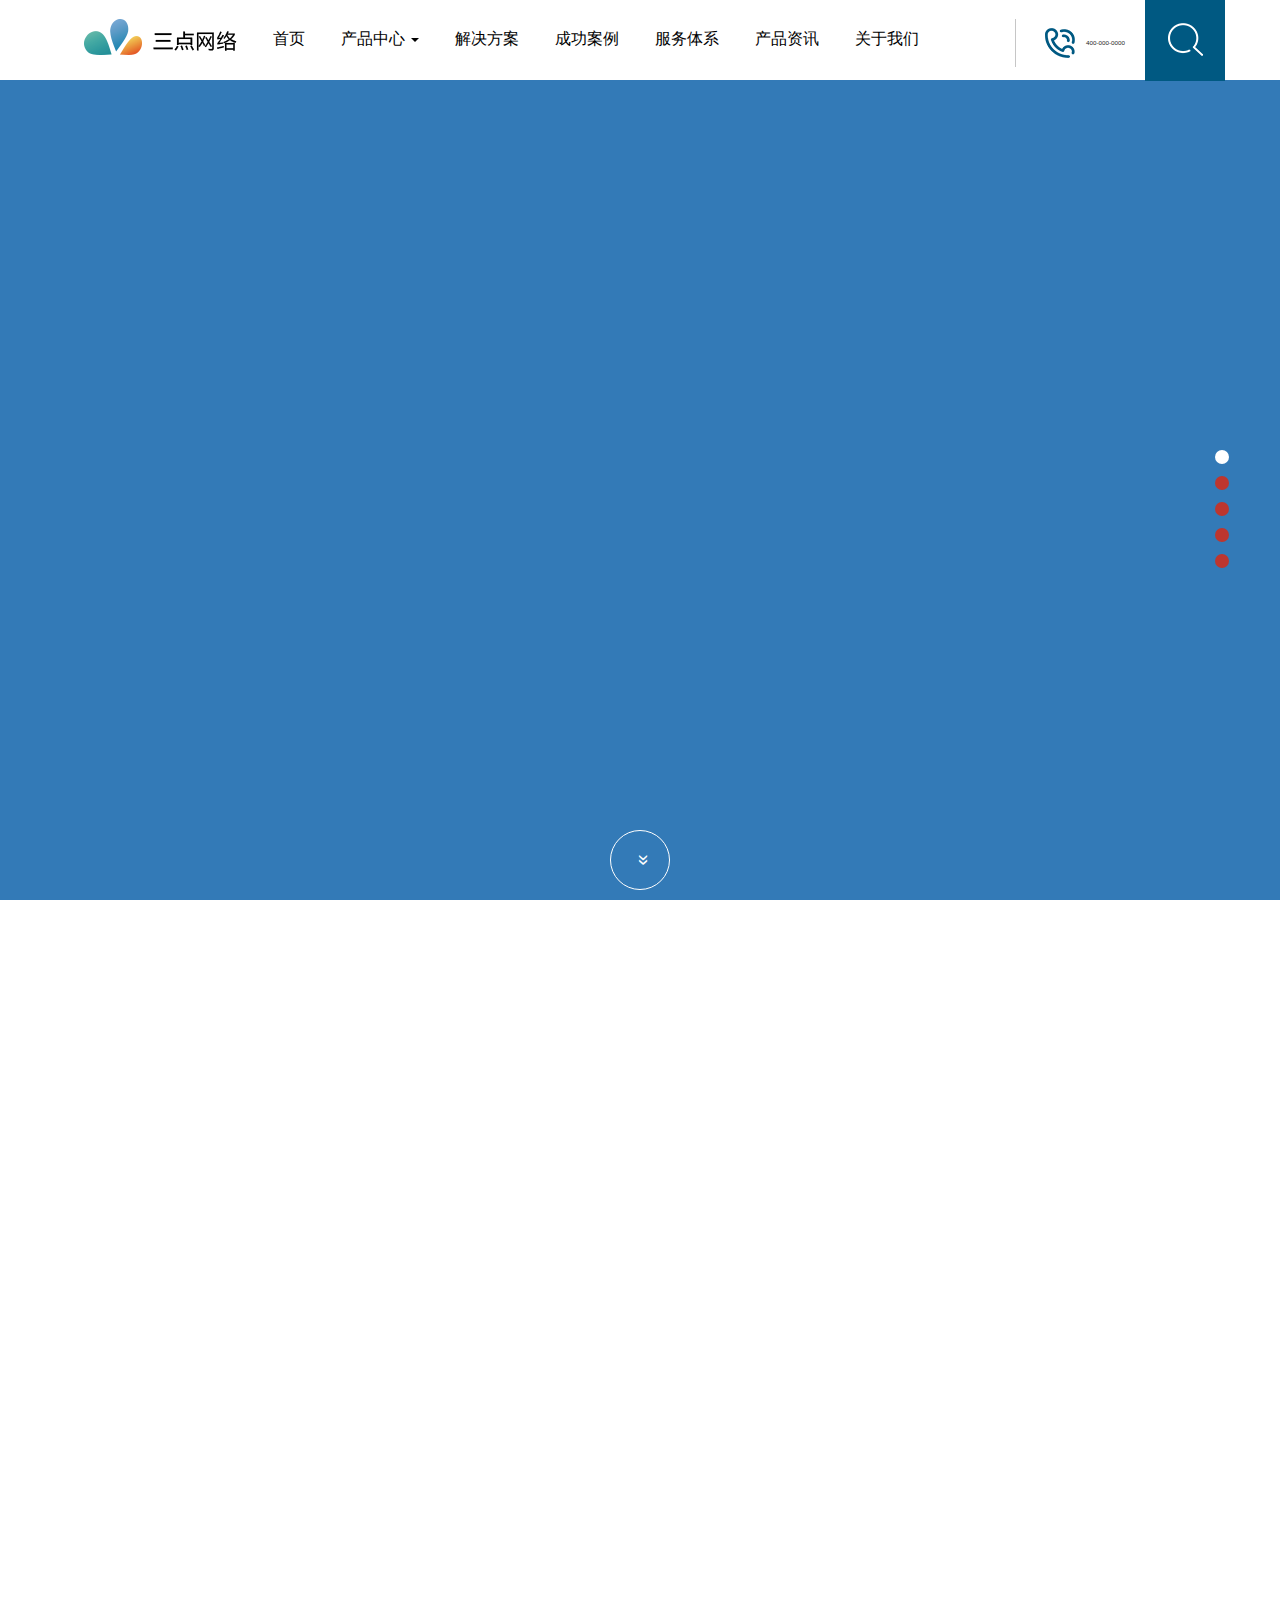
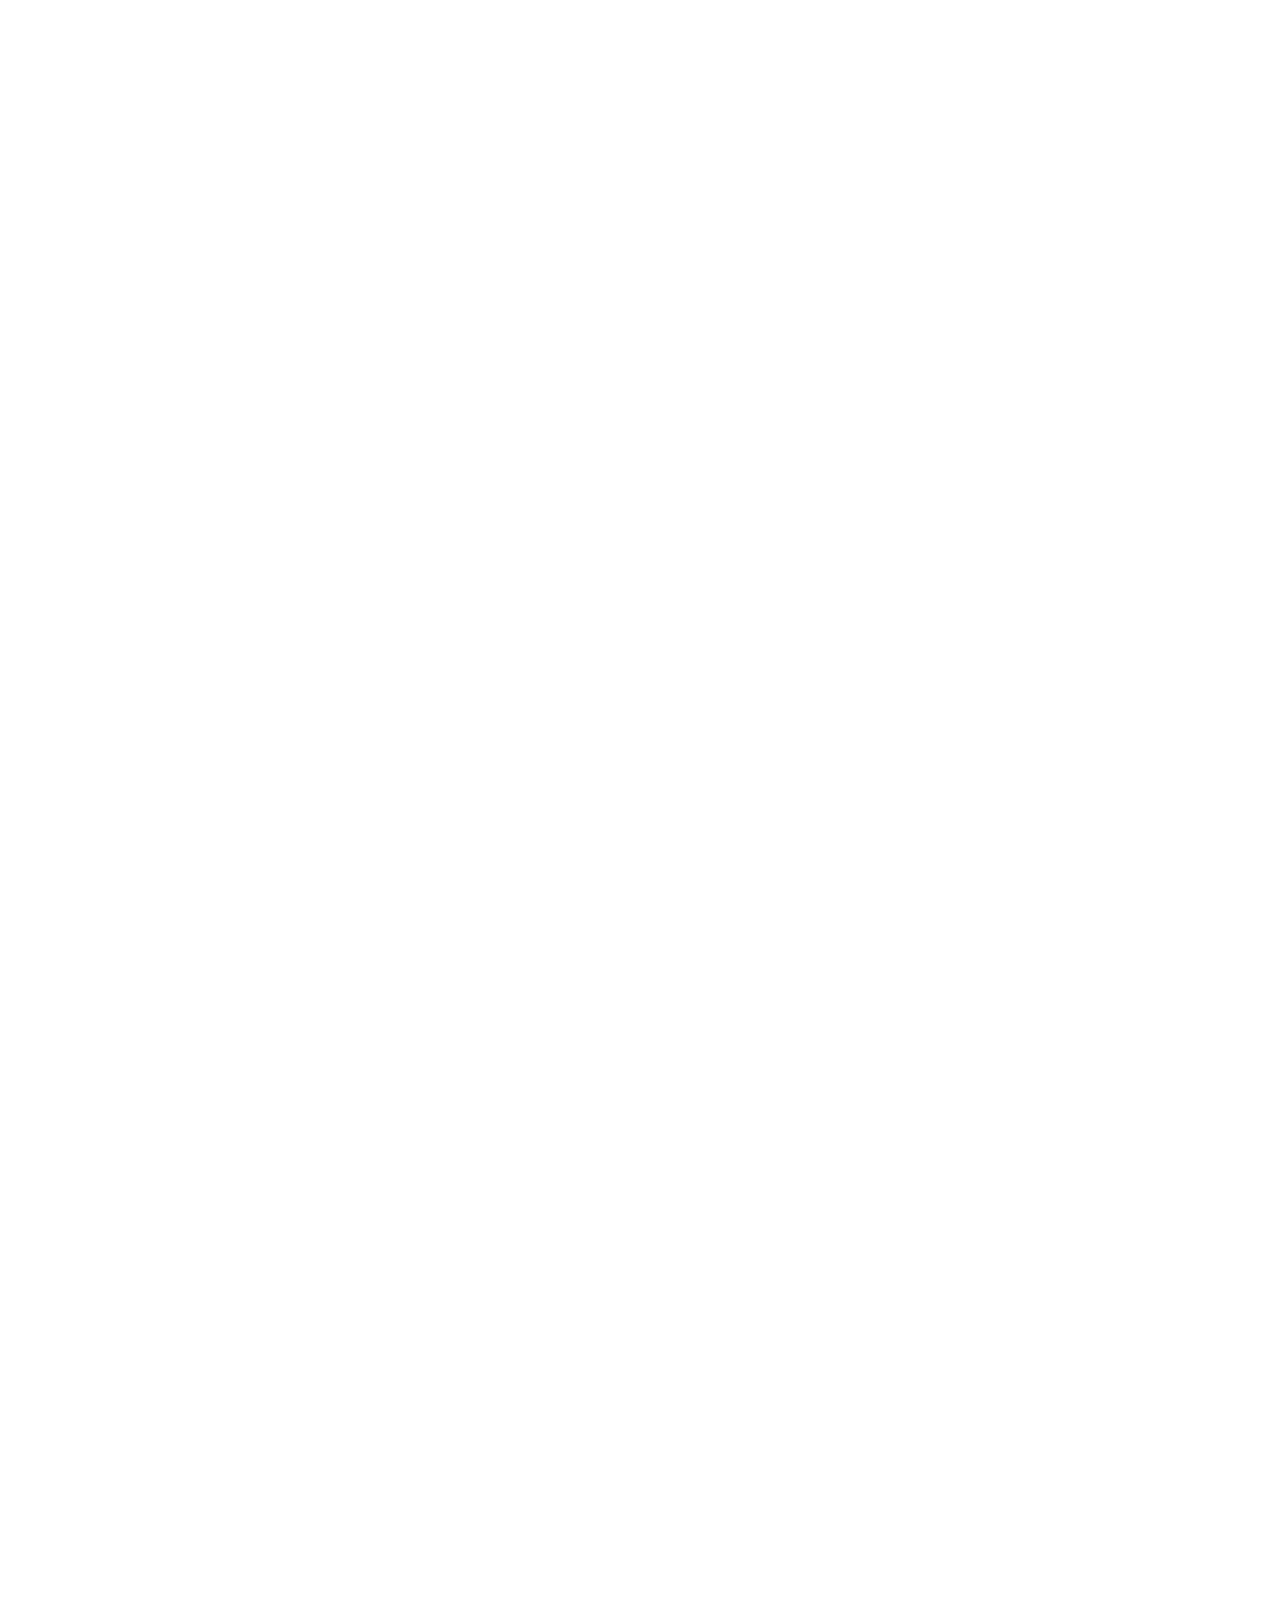
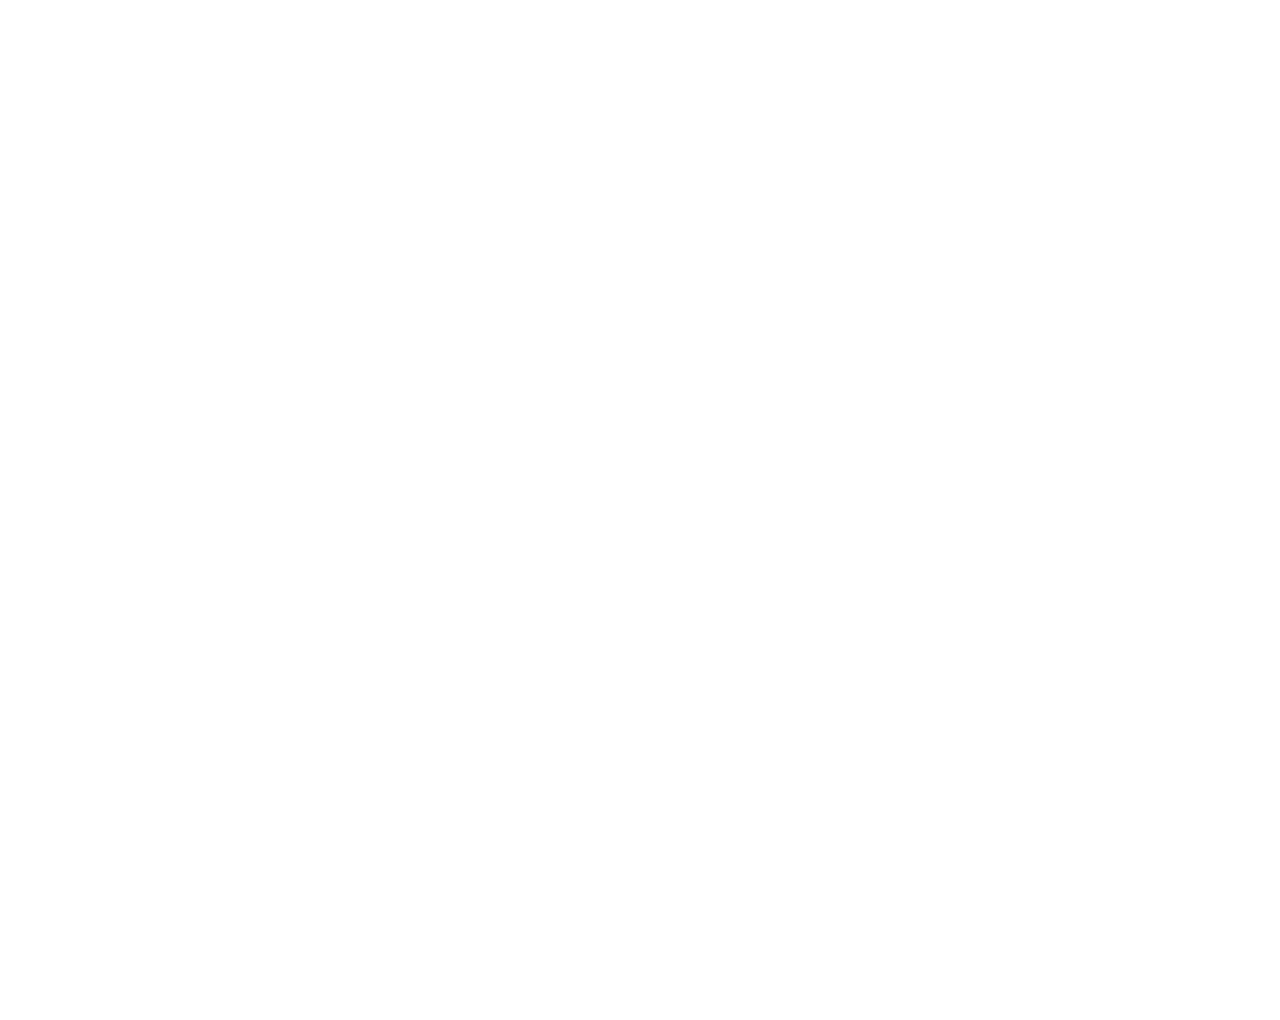
<file: html/index.html>
<!doctype html>
<html>
	<head>
		<meta charset="utf-8">
		<meta name="viewport" content="width=device-width,initial-scale=1.0,maximum-scale=1.0,user-scalable=0" />
		<meta name="renderer" content="webkit">
		<title>education</title>

		<link rel="stylesheet" type="text/css" href="../css/index.css" />
		<link rel="stylesheet" type="text/css" href="../css/market.css" />
		<link rel="stylesheet" type="text/css" href="../css/comm.css" />
		<!--<script src="../js/vue.js"></script>-->
		<link rel="stylesheet" type="text/css" href="../lib/bootstrap/css/bootstrap.min.css" />

		<style type="text/css">
			body {
				color: #222;
				-webkit-text-size-adjust: none;
			}

			body,
			h1,
			h2,
			h3,
			h4,
			h5,
			h6,
			hr,
			p,
			blockquote,
			dl,
			dt,
			dd,
			ul,
			ol,
			li,
			pre,
			form,
			fieldset,
			legend,
			button,
			input,
			textarea,
			th,
			td,
			iframe {
				margin: 0;
				padding: 0;
			}

			h1,
			h2,
			h3,
			h4,
			h5,
			h6 {
				font-size: 100%;
			}

			body,
			button,
			input,
			select,
			textarea {
				font-family: Tahoma, Arial, Roboto, ”Droid Sans”, ”Helvetica Neue”, ”Droid Sans Fallback”, ”Heiti SC”, sans-self;
				font-size: 62.5%;
				line-height: 1.5;
			}

			ol,
			ul {
				list-style: none;
			}

			html,
			body {
				width: 100%;
				height: 100%;
				overflow: hidden;
			}

			.section-wrap {
				width: 100%;
				height: 100%;
				overflow: visible;
				transition: transform 1s cubic-bezier(0.86, 0, 0.03, 1);
				-webkit-transition: -webkit-transform 1s cubic-bezier(0.86, 0, 0.03, 1);
			}

			.section-wrap .section {
				position: relative;
				width: 100%;
				height: 100%;
				background-position: center center;
				background-repeat: no-repeat;
			}

			.section-wrap .section .title {
				width: 100%;
				position: absolute;
				top: 10%;
				color: #fff;
				font-size: 2.4em;
				text-align: center;
			}

			.section-wrap .section .title p {
				padding: 0 4%;
				opacity: 0
			}

			.section-wrap .section .title.active .tit {
				opacity: 1;
				transform: translateY(-25px);
				-webkit-transform: translateY(-25px);
				transition: all 2s cubic-bezier(0.86, 0, 0.8, 1);
				-webkit-transition: all 2s cubic-bezier(0.86, 0, 0.8, 1);
			}

			.section-wrap .section-1 {
				background-color: #337ab7
			}

			.section-wrap .section-2 {
				background-color: #5cb85c
			}

			.section-wrap .section-3 {
				background-color: #5bc0de
			}

			.section-wrap .section-4 {
				background-color: #f0ad4e
			}

			.section-wrap .section-5 {
				background-color: #d9534f
			}

			.put-section-0 {
				transform: translateY(0);
				-webkit-transform: translateY(0);
			}

			.put-section-1 {
				transform: translateY(-100%);
				-webkit-transform: translateY(-100%);
			}

			.put-section-2 {
				transform: translateY(-200%);
				-webkit-transform: translateY(-200%);
			}

			.put-section-3 {
				transform: translateY(-300%);
				-webkit-transform: translateY(-300%);
			}

			.put-section-4 {
				transform: translateY(-400%);
				-webkit-transform: translateY(-400%);
			}

			.section-btn {
				width: 14px;
				position: fixed;
				right: 4%;
				top: 50%;
			}

			.section-btn li {
				width: 14px;
				height: 14px;
				cursor: pointer;
				text-indent: -9999px;
				border-radius: 50%;
				-webkit-border-radius: 50%;
				margin-bottom: 12px;
				background: #BD362F;
				text-align: center;
				color: #fff;
				onsor: pointer;
			}

			.section-btn li.on {
				background: #fff
			}

			.arrow {
				opacity: 1;
				animation: arrow 3s cubic-bezier(0.5, 0, 0.1, 1) infinite;
				-webkit-animation: arrow 3s cubic-bezier(0.5, 0, 0.1, 1) infinite;
				transform: rotate(-90deg);
				-webkit-transform: rotate(-90deg);
				position: absolute;
				bottom: 10px;
				left: 50%;
				margin-left: -30px;
				width: 60px;
				height: 60px;
				border-radius: 100%;
				-webkit-border-radius: 100%;
				line-height: 60px;
				text-align: center;
				font-size: 20px;
				color: #fff;
				border: 1px solid #fff;
				cursor: pointer;
				overflow: hidden;
			}

			.arrow:hover {
				animation-play-state: paused;
				-webkit-animation-play-state: paused;
			}

			@keyframes arrow {

				%0,
				%100 {
					bottom: 10px;
					opacity: 1;
				}

				50% {
					bottom: 50px;
					opacity: .5
				}
			}

			@-webkit-keyframes arrow {

				%0,
				%100 {
					bottom: 10px;
					opacity: 1;
				}

				50% {
					bottom: 50px;
					opacity: .5
				}
			}
		</style>
		<!--[if lte IE 8]>
	<style type="text/css">
		html,body{width:100%; height:100%; overflow:scroll}
		.section-btn{display:none;}
	</style>
	<![endif]-->

		<style>
			body {
			padding-top: 70px;
		}
		
		
		
		/*head 三级导航 */
		.dropdown-submenu {
			position: relative;
		}
		
		.dropdown-submenu>.dropdown-menu {
			top: 0;
			left: 100%;
			margin-top: -6px;
			margin-left: -1px;
			-webkit-border-radius: 0 6px 6px 6px;
			-moz-border-radius: 0 6px 6px;
			border-radius: 0 6px 6px 6px;
		}
		
		.dropdown-submenu:hover>.dropdown-menu {
			display: block;
		}
		
		.dropdown-submenu>a:after {
			display: block;
			content: " ";
			float: right;
			width: 0;
			height: 0;
			border-color: transparent;
			border-style: solid;
			border-width: 5px 0 5px 5px;
			border-left-color: #ccc;
			margin-top: 5px;
			margin-right: -10px;
		}
		
		.dropdown-submenu:hover>a:after {
			border-left-color: #fff;
		}
		
		.dropdown-submenu.pull-left {
			float: none;
		}
		
		.dropdown-submenu.pull-left>.dropdown-menu {
			left: -100%;
			margin-left: 10px;
			-webkit-border-radius: 6px 0 6px 6px;
			-moz-border-radius: 6px 0 6px 6px;
			border-radius: 6px 0 6px 6px;
		}
		
	</style>
		
		<script type="text/javascript">
			// $(".ms-dropdown").mouseover(function () {                
			// 	$(".dropdown").addClass('open');            
			// 	});            
			// 	$(".ms-dropdown").mouseleave(function () {                
			// 		$(".dropdown").removeClass('open');            
			// 		});            
			// 		$('.dropdown-menu').mouseover(function () {                
			// 			$(".dropdown").addClass('open');            
			// 			});
			// $('.dropdown-menu').mouseleave(function () {                
			// 	$(".dropdown").removeClass('open');            
			// 	});
		</script>
	</head>
	<body>

		<!--顶部的导航条-->
		<div id="app1">
			<nav class="navbar navbar-default  navbar-fixed-top" role="navigation">

				

				<div class="container">
					<!--小屏幕上收缩的导航条-->
					<div class="navbar-header">
						<button type="button" class="navbar-toggle collapsed" data-toggle="collapse" data-target="#bs-example-navbar-collapse-1"
						 aria-expanded="false">
							<span class="sr-only">Toggle navigation</span>
							<span class="icon-bar"></span>
							<span class="icon-bar"></span>
							<span class="icon-bar"></span>
						</button>
						<a class="navbar-brand" href="home-Page.html" style="display: block; margin-bottom: 20px;">
							<img src="../images/index/logo.png" style="margin-top: -22px;">
						</a>
						<!-- <a class="navbar-brand" href="home-Page.html" style="font-size:25px;font-weight: bold;color: #4489CA;">LOGO</a> -->
					</div>
					<!--列表的内容-->
					<div class="collapse navbar-collapse" id="bs-example-navbar-collapse-1 left">
						<ul class="nav navbar-nav">
							<li><a href="#">首页 <span class="sr-only">(current)</span></a></li>
							<li class="dropdown">
								<a href="#" class="dropdown-toggle" data-toggle="dropdown">产品中心
									<span class="caret"></span></a>
								<ul class="dropdown-menu" role="menu">
									<li class="dropdown-submenu">
										<a href="#">主食</a>
										<ul class="dropdown-menu">
											<li><a href="#">饭</a></li>
											<li><a href="#">饼</a></li>
											<li><a href="#">包子</a></li>
										</ul>
									</li>
									<li><a href="#">肉类</a></li>
									<li><a href="#">水产</a></li>
								</ul>
							</li>
							<li><a href="#">解决方案 </a></li>
							<li><a href="#">成功案例</a></li>
							<li><a href="#">服务体系</a></li>
							<li><a href="#">产品资讯</a></li>
							<li><a href="#">关于我们</a></li>
						</ul>
						<div class="nav navbar-nav navbar-right">
							<div style="display: flex;">
								<p><img src="../images/index/phone.png"  style="border-left: 1px solid #c6c6c6; padding-left: 20px;"> <span>400-000-0000</span></p>						
								<p style="margin-left: 20px; background: #005982; height: 82px;margin-top: -20px; width: 80px;text-align: center;">
									<img src="../images/index/sou.png" style="margin-top: 16px;" >
								</p>		
							</div>
							
						</div>
					</div>
				</div>


			</nav>
		</div>

		<section class="section-wrap">
			<div class="section section-1">
				<div class="title active">
					<div class="tit">


					</div>
				</div>
			</div>
			<div class="section section-2">
				<div class="title">
					<div class="tit">
						随便写写意思下!
					</div>
				</div>
			</div>
			<div class="section section-3">
				<div class="title">
					<div class="tit">
						随便写写意思下
					</div>
				</div>
			</div>
			<div class="section section-4">
				<div class="title">
					<div class="tit">
						随便写写意思下
					</div>
				</div>
			</div>
			<div class="section section-5">
				<div class="title">
					<div class="tit">
						随便写写意思下
					</div>
				</div>
			</div>
		</section>
		<ul class="section-btn">
			<li class="on"></li>
			<li></li>
			<li></li>
			<li></li>
			<li></li>
		</ul>
		<div class="arrow">&laquo;</div>

		<script src="../lib/jquery/jquery-3.3.1.js"></script>
		<script src="../lib/bootstrap/js/bootstrap.js"></script>
		<script type="text/javascript" src="../js/jquery.min.js"></script>
		<script type="text/javascript">
			//此处引用：鼠标滚轮mousewheel插件
			! function(a) {
				"function" == typeof define && define.amd ? define(["jquery"], a) : "object" == typeof exports ? module.exports = a :
					a(jQuery)
			}(function(a) {
				function b(b) {
					var g = b || window.event,
						h = i.call(arguments, 1),
						j = 0,
						l = 0,
						m = 0,
						n = 0,
						o = 0,
						p = 0;
					if (b = a.event.fix(g), b.type = "mousewheel", "detail" in g && (m = -1 * g.detail), "wheelDelta" in g && (m = g.wheelDelta),
						"wheelDeltaY" in g && (m = g.wheelDeltaY), "wheelDeltaX" in g && (l = -1 * g.wheelDeltaX), "axis" in g && g.axis ===
						g.HORIZONTAL_AXIS && (l = -1 * m, m = 0), j = 0 === m ? l : m, "deltaY" in g && (m = -1 * g.deltaY, j = m),
						"deltaX" in g && (l = g.deltaX, 0 === m && (j = -1 * l)), 0 !== m || 0 !== l) {
						if (1 === g.deltaMode) {
							var q = a.data(this, "mousewheel-line-height");
							j *= q, m *= q, l *= q
						} else if (2 === g.deltaMode) {
							var r = a.data(this, "mousewheel-page-height");
							j *= r, m *= r, l *= r
						}
						if (n = Math.max(Math.abs(m), Math.abs(l)), (!f || f > n) && (f = n, d(g, n) && (f /= 40)), d(g, n) && (j /= 40,
								l /= 40, m /= 40), j = Math[j >= 1 ? "floor" : "ceil"](j / f), l = Math[l >= 1 ? "floor" : "ceil"](l / f), m =
							Math[m >= 1 ? "floor" : "ceil"](m / f), k.settings.normalizeOffset && this.getBoundingClientRect) {
							var s = this.getBoundingClientRect();
							o = b.clientX - s.left, p = b.clientY - s.top
						}
						return b.deltaX = l, b.deltaY = m, b.deltaFactor = f, b.offsetX = o, b.offsetY = p, b.deltaMode = 0, h.unshift(b,
							j, l, m), e && clearTimeout(e), e = setTimeout(c, 200), (a.event.dispatch || a.event.handle).apply(this, h)
					}
				}

				function c() {
					f = null
				}

				function d(a, b) {
					return k.settings.adjustOldDeltas && "mousewheel" === a.type && b % 120 === 0
				}
				var e, f, g = ["wheel", "mousewheel", "DOMMouseScroll", "MozMousePixelScroll"],
					h = "onwheel" in document || document.documentMode >= 9 ? ["wheel"] : ["mousewheel", "DomMouseScroll",
						"MozMousePixelScroll"
					],
					i = Array.prototype.slice;
				if (a.event.fixHooks)
					for (var j = g.length; j;) a.event.fixHooks[g[--j]] = a.event.mouseHooks;
				var k = a.event.special.mousewheel = {
					version: "3.1.12",
					setup: function() {
						if (this.addEventListener)
							for (var c = h.length; c;) this.addEventListener(h[--c], b, !1);
						else this.onmousewheel = b;
						a.data(this, "mousewheel-line-height", k.getLineHeight(this)), a.data(this, "mousewheel-page-height", k.getPageHeight(
							this))
					},
					teardown: function() {
						if (this.removeEventListener)
							for (var c = h.length; c;) this.removeEventListener(h[--c], b, !1);
						else this.onmousewheel = null;
						a.removeData(this, "mousewheel-line-height"), a.removeData(this, "mousewheel-page-height")
					},
					getLineHeight: function(b) {
						var c = a(b),
							d = c["offsetParent" in a.fn ? "offsetParent" : "parent"]();
						return d.length || (d = a("body")), parseInt(d.css("fontSize"), 10) || parseInt(c.css("fontSize"), 10) || 16
					},
					getPageHeight: function(b) {
						return a(b).height()
					},
					settings: {
						adjustOldDeltas: !0,
						normalizeOffset: !0
					}
				};
				a.fn.extend({
					mousewheel: function(a) {
						return a ? this.bind("mousewheel", a) : this.trigger("mousewheel")
					},
					unmousewheel: function(a) {
						return this.unbind("mousewheel", a)
					}
				})
			});

			$(function() {
				var i = 0;
				var $btn = $('.section-btn li'),
					$wrap = $('.section-wrap'),
					$arrow = $('.arrow');

				/*当前页面赋值*/
				function up() {
					i++;
					if (i == $btn.length) {
						i = 0
					};
				}

				function down() {
					i--;
					if (i < 0) {
						i = $btn.length - 1
					};
				}

				/*页面滑动*/
				function run() {
					$btn.eq(i).addClass('on').siblings().removeClass('on');
					$wrap.attr("class", "section-wrap").addClass(function() {
						return "put-section-" + i;
					}).find('.section').eq(i).find('.title').addClass('active');
				};

				/*右侧按钮点击*/
				$btn.each(function(index) {
					$(this).hover(function() {
						i = index;
						run();
					})
				});

				/*翻页按钮点击*/
				$arrow.one('hover', go);

				function go() {
					up();
					run();
					setTimeout(function() {
						$arrow.one('hover', go)
					}, 1000)
				};

				/*响应鼠标*/
				$wrap.one('mousewheel', mouse_);

				function mouse_(event) {
					if (event.deltaY < 0) {
						up()
					} else {
						down()
					}
					run();
					setTimeout(function() {
						$wrap.one('mousewheel', mouse_)
					}, 1000)
				};

				/*响应键盘上下键*/
				$(document).one('keydown', k);

				function k(event) {
					var e = event || window.event;
					var key = e.keyCode || e.which || e.charCode;
					switch (key) {
						case 38:
							down();
							run();
							break;
						case 40:
							up();
							run();
							break;
					};
					setTimeout(function() {
						$(document).one('keydown', k)
					}, 1000);
				}
			});
		</script>

	</body>
</html>
</file>
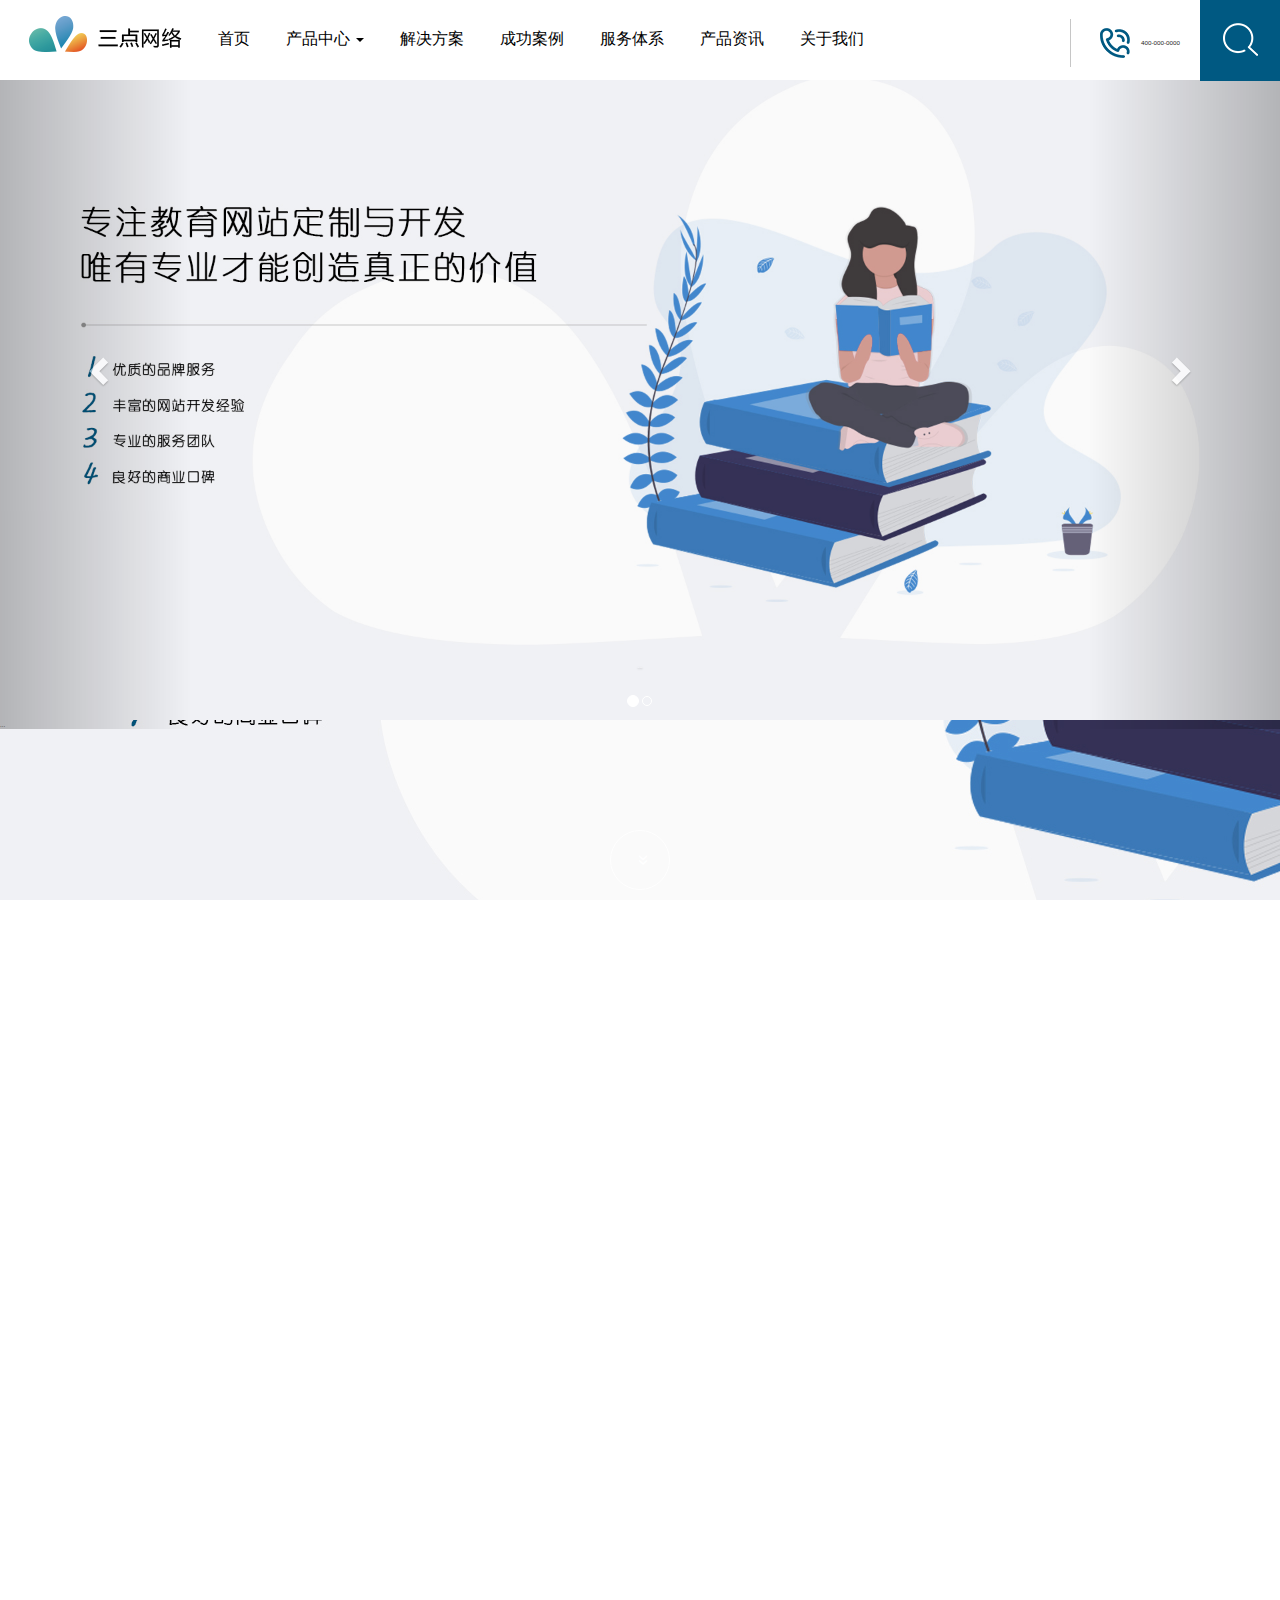
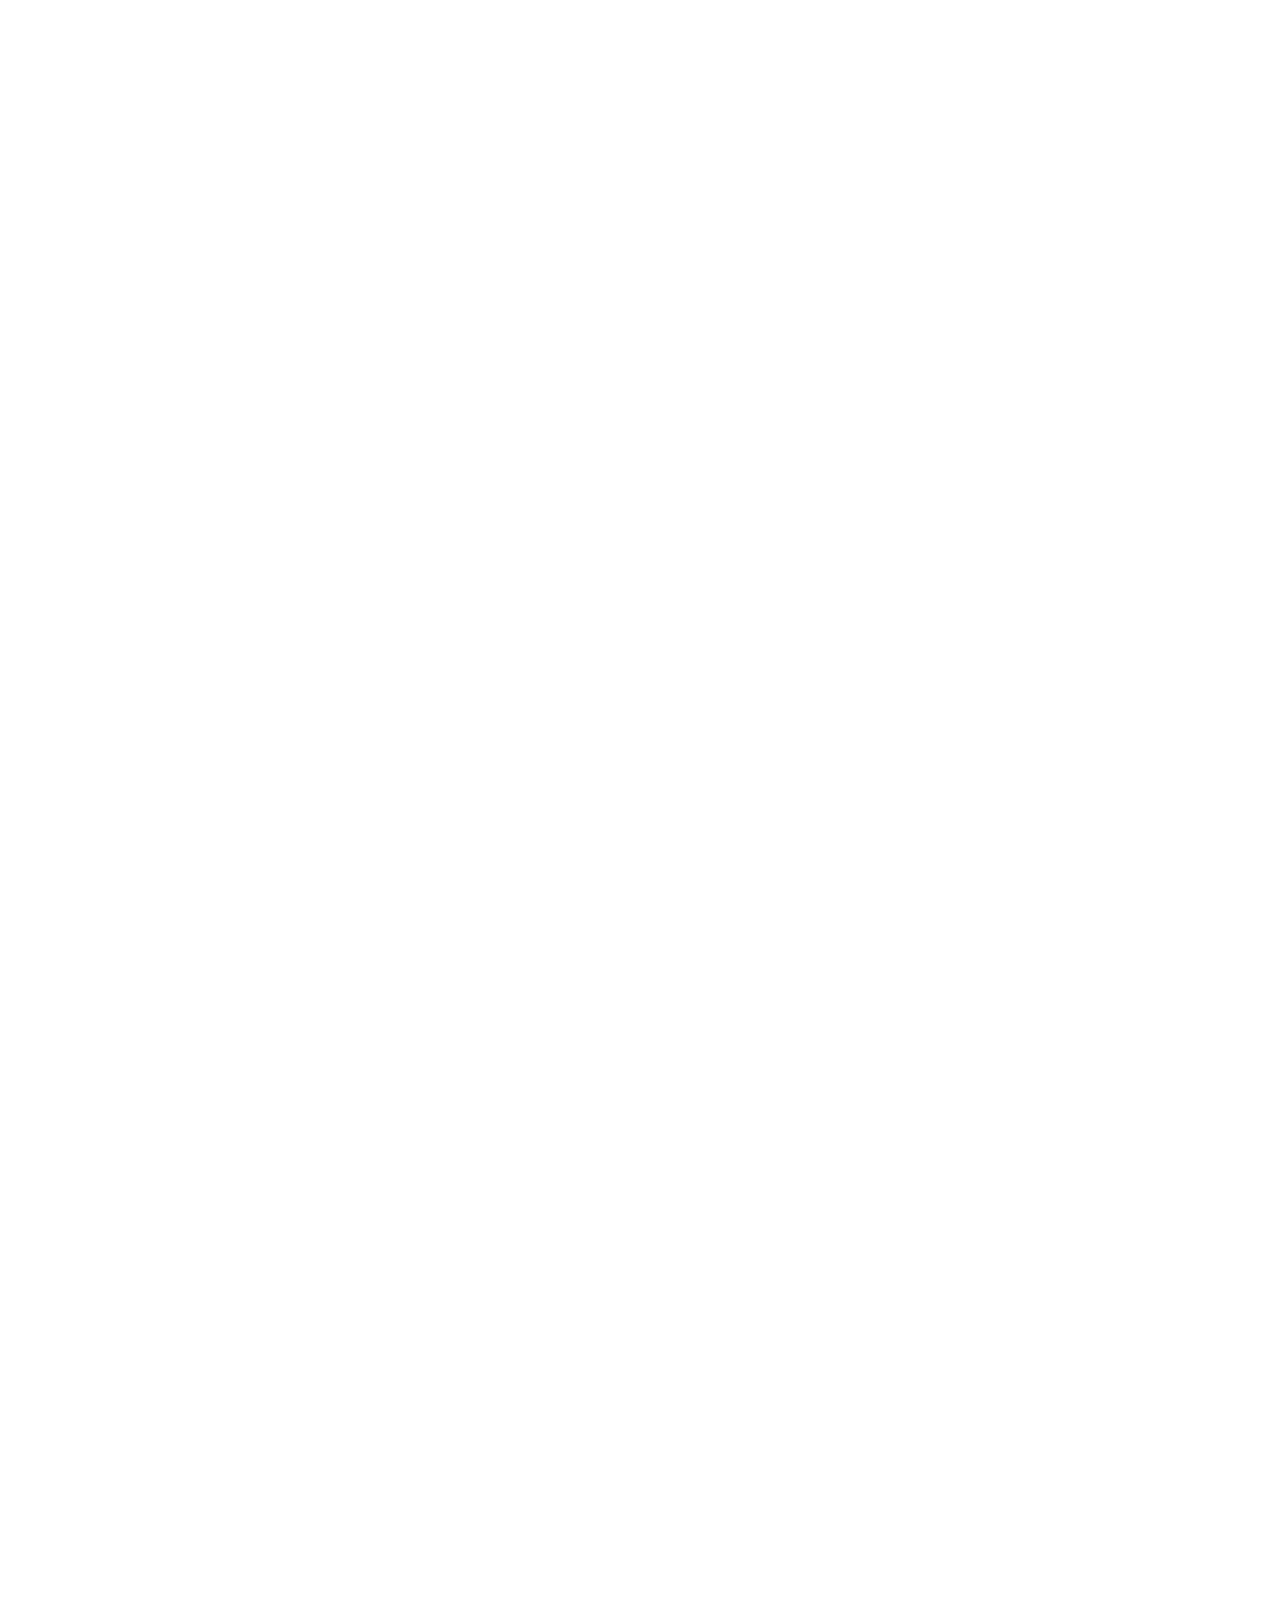
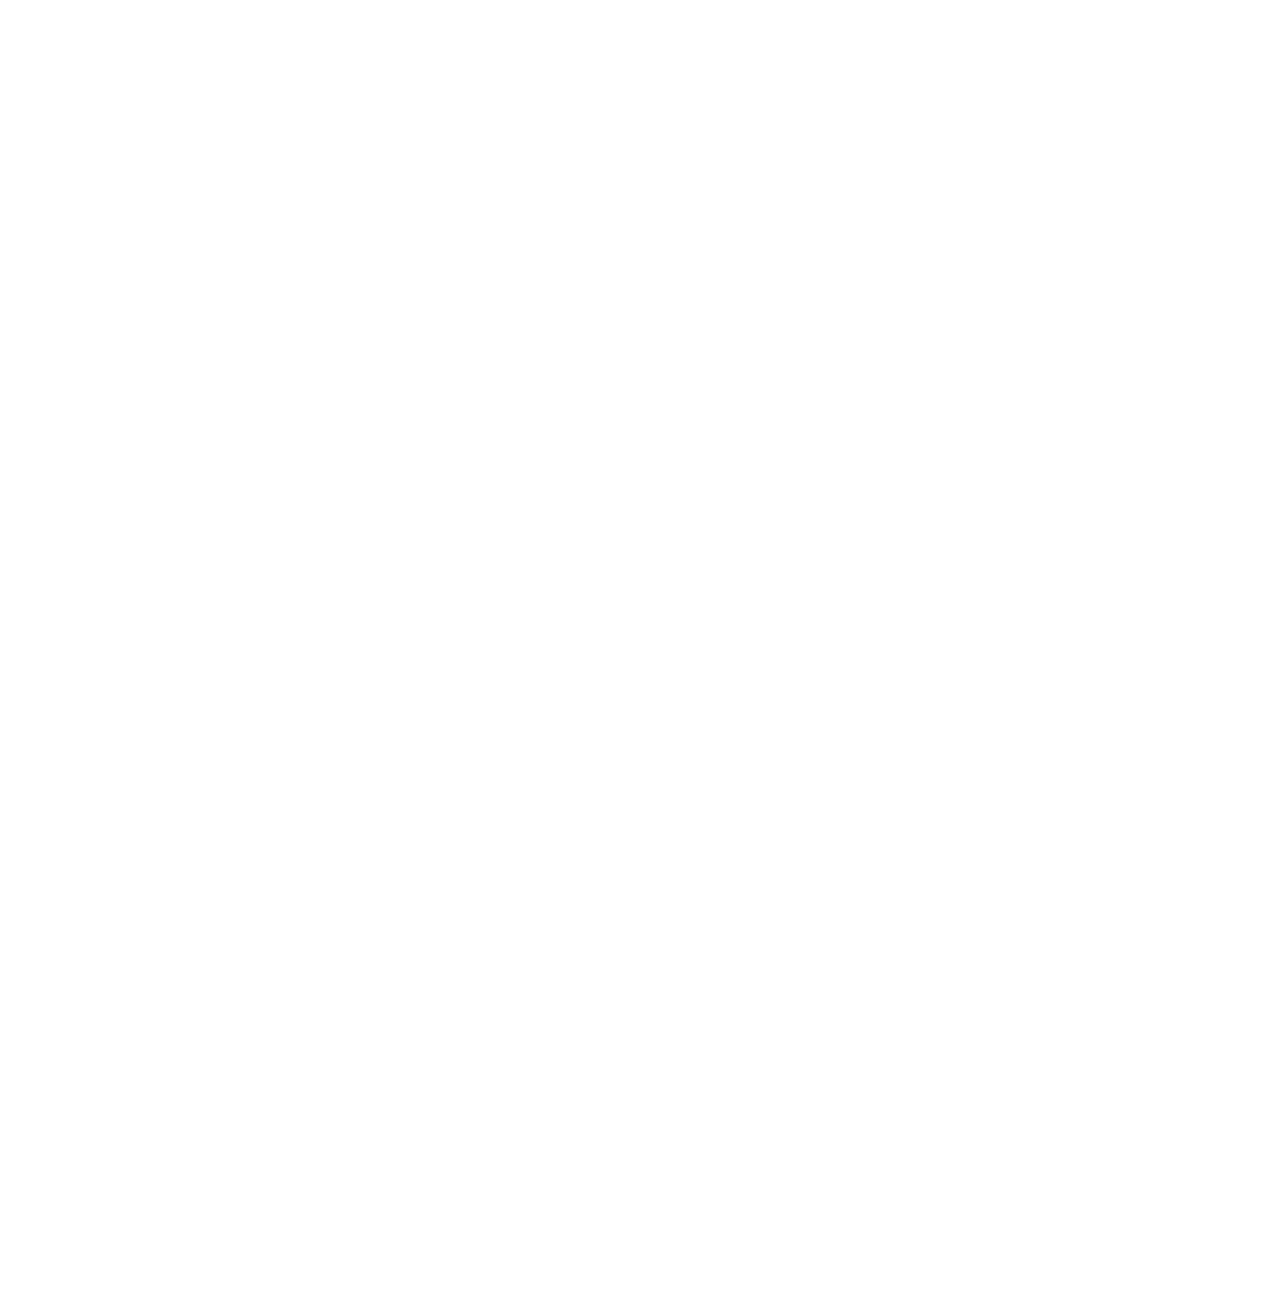
<file: html/index.1.html>
<!doctype html>
<html>
	<head>
		<meta charset="utf-8">
		<meta name="viewport" content="width=device-width,initial-scale=1.0,maximum-scale=1.0,user-scalable=0" />
		<meta name="renderer" content="webkit">
		<title>education</title>

		<link rel="stylesheet" type="text/css" href="../css/index.css" />
		<link rel="stylesheet" type="text/css" href="../css/market.css" />
		<link rel="stylesheet" type="text/css" href="../css/comm.css" />
		<!--<script src="../js/vue.js"></script>-->
		<link rel="stylesheet" type="text/css" href="../lib/bootstrap/css/bootstrap.min.css" />

		<style type="text/css">
			body {
				color: #222;
				-webkit-text-size-adjust: none;
			}

			body,
			h1,
			h2,
			h3,
			h4,
			h5,
			h6,
			hr,
			p,
			blockquote,
			dl,
			dt,
			dd,
			ul,
			ol,
			li,
			pre,
			form,
			fieldset,
			legend,
			button,
			input,
			textarea,
			th,
			td,
			iframe {
				margin: 0;
				padding: 0;
			}

			h1,
			h2,
			h3,
			h4,
			h5,
			h6 {
				font-size: 100%;
			}

			body,
			button,
			input,
			select,
			textarea {
				font-family: Tahoma, Arial, Roboto, ”Droid Sans”, ”Helvetica Neue”, ”Droid Sans Fallback”, ”Heiti SC”, sans-self;
				font-size: 62.5%;
				line-height: 1.5;
			}

			ol,
			ul {
				list-style: none;
			}

			html,
			body {
				width: 100%;
				height: 100%;
				overflow: hidden;
			}

			.section-wrap {
				width: 100%;
				height: 100%;
				overflow: visible;
				transition: transform 1s cubic-bezier(0.86, 0, 0.03, 1);
				-webkit-transition: -webkit-transform 1s cubic-bezier(0.86, 0, 0.03, 1);
			}

			.section-wrap .section {
				position: relative;
				width: 100%;
				height: 100%;
				background-position: center center;
				background-repeat: no-repeat;
			}

			.section-wrap .section .title {
				width: 100%;
				position: absolute;
				top: 10%;
				color: #fff;
				font-size: 2.4em;
				text-align: center;
			}

			.section-wrap .section .title p {
				padding: 0 4%;
				opacity: 0
			}

			.section-wrap .section .title.active .tit {
				opacity: 1;
				transform: translateY(-25px);
				-webkit-transform: translateY(-25px);
				transition: all 2s cubic-bezier(0.86, 0, 0.8, 1);
				-webkit-transition: all 2s cubic-bezier(0.86, 0, 0.8, 1);
			}

			.section-wrap .section-1 {
				background-color: #337ab7
			}

			.section-wrap .section-2 {
				background-color: #5cb85c
			}

			.section-wrap .section-3 {
				background-color: #5bc0de
			}

			.section-wrap .section-4 {
				background-color: #f0ad4e
			}

			.section-wrap .section-5 {
				background-color: #d9534f
			}

			.put-section-0 {
				transform: translateY(0);
				-webkit-transform: translateY(0);
			}

			.put-section-1 {
				transform: translateY(-100%);
				-webkit-transform: translateY(-100%);
			}

			.put-section-2 {
				transform: translateY(-200%);
				-webkit-transform: translateY(-200%);
			}

			.put-section-3 {
				transform: translateY(-300%);
				-webkit-transform: translateY(-300%);
			}

			.put-section-4 {
				transform: translateY(-400%);
				-webkit-transform: translateY(-400%);
			}

			.section-btn {
				width: 14px;
				position: fixed;
				right: 4%;
				top: 50%;
			}

			.section-btn li {
				width: 14px;
				height: 14px;
				cursor: pointer;
				text-indent: -9999px;
				border-radius: 50%;
				-webkit-border-radius: 50%;
				margin-bottom: 12px;
				background: #BD362F;
				text-align: center;
				color: #fff;
				onsor: pointer;
			}

			.section-btn li.on {
				background: #fff
			}

			.arrow {
				opacity: 1;
				animation: arrow 3s cubic-bezier(0.5, 0, 0.1, 1) infinite;
				-webkit-animation: arrow 3s cubic-bezier(0.5, 0, 0.1, 1) infinite;
				transform: rotate(-90deg);
				-webkit-transform: rotate(-90deg);
				position: absolute;
				bottom: 10px;
				left: 50%;
				margin-left: -30px;
				width: 60px;
				height: 60px;
				border-radius: 100%;
				-webkit-border-radius: 100%;
				line-height: 60px;
				text-align: center;
				font-size: 20px;
				color: #fff;
				border: 1px solid #fff;
				cursor: pointer;
				overflow: hidden;
			}

			.arrow:hover {
				animation-play-state: paused;
				-webkit-animation-play-state: paused;
			}

			@keyframes arrow {

				%0,
				%100 {
					bottom: 10px;
					opacity: 1;
				}

				50% {
					bottom: 50px;
					opacity: .5
				}
			}

			@-webkit-keyframes arrow {

				%0,
				%100 {
					bottom: 10px;
					opacity: 1;
				}

				50% {
					bottom: 50px;
					opacity: .5
				}
			}
					
					/*自定义的css*/
					.dropdown-submenu {
						position: relative;
					}
					
					.dropdown-submenu>.dropdown-menu {
						top: 0;
						left: 100%;
						margin-top: -6px;
						margin-left: -1px;
						-webkit-border-radius: 0 6px 6px 6px;
						-moz-border-radius: 0 6px 6px;
						border-radius: 0 6px 6px 6px;
					}
					
					.dropdown-submenu:hover>.dropdown-menu {
						display: block;
					}
					
					.dropdown-submenu>a:after {
						display: block;
						content: " ";
						float: right;
						width: 0;
						height: 0;
						border-color: transparent;
						border-style: solid;
						border-width: 5px 0 5px 5px;
						border-left-color: #ccc;
						margin-top: 5px;
						margin-right: -10px;
					}
					
					.dropdown-submenu:hover>a:after {
						border-left-color: #fff;
					}
					
					.dropdown-submenu.pull-left {
						float: none;
					}
					
					.dropdown-submenu.pull-left>.dropdown-menu {
						left: -100%;
						margin-left: 10px;
						-webkit-border-radius: 6px 0 6px 6px;
						-moz-border-radius: 6px 0 6px 6px;
						border-radius: 6px 0 6px 6px;
					}
		</style>
		<!--[if lte IE 8]>
	<style type="text/css">
		html,body{width:100%; height:100%; overflow:scroll}
		.section-btn{display:none;}
	</style>
	<![endif]-->

		<!-- <script>
			$(document).ready(function(){
			  $("navbar-toggle").click(function(){
			    $(".section-wrap").toggle();
			  });
			});
		</script> -->
		<script type="text/javascript">
			// $(".ms-dropdown").mouseover(function () {                
			// 	$(".dropdown").addClass('open');            
			// 	});            
			// 	$(".ms-dropdown").mouseleave(function () {                
			// 		$(".dropdown").removeClass('open');            
			// 		});            
			// 		$('.dropdown-menu').mouseover(function () {                
			// 			$(".dropdown").addClass('open');            
			// 			});
			// $('.dropdown-menu').mouseleave(function () {                
			// 	$(".dropdown").removeClass('open');            
			// 	});
		</script>
	</head>
	<body>

		<!--顶部的导航条-->
		<div id="app1">
			<!--顶部的导航条-->
				<div id="app1">		
					<nav class="navbar navbar-default navbar-fixed-top" style="margin-bottom: 0 !important;">
			  			<div class="container-fluid">
			  				<!--小屏幕上收缩的导航条-->
			     			<div class="navbar-header">
			       					<button type="button" class="navbar-toggle collapsed" data-toggle="collapse" data-target="#bs-example-navbar-collapse-1" aria-expanded="false">
			        				<span class="sr-only">Toggle navigation</span>
			       			  		<span class="icon-bar"></span>
			    			    	<span class="icon-bar"></span>
			    			    	<span class="icon-bar"></span>
			    	    		</button>
			        			<a class="navbar-brand" href="home-Page.html">
									<img src="../images/index/logo.png"  style="margin-top: -25px;">
								</a>
			      			</div>
			 				<!--列表的内容-->
			      			<div class="collapse navbar-collapse" id="bs-example-navbar-collapse-1">
			       				<ul class="nav navbar-nav">
			        	  		  	<li class="active"><a href="#">首页 <span class="sr-only">(current)</span></a></li>
									<li class="dropdown">
										<a href="#" class="dropdown-toggle" data-toggle="dropdown">产品中心
											<span class="caret"></span></a>
										<ul class="dropdown-menu" role="menu">
											<li class="dropdown-submenu">
												<a href="#">主食</a>
												<ul class="dropdown-menu">
													<li><a href="#">饭</a></li>
													<li><a href="#">饼</a></li>
													<li><a href="#">包子</a></li>
												</ul>
											</li>
											<li><a href="#">肉类</a></li>
											<li><a href="#">水产</a></li>
										</ul>
									</li>
			        	 		 	<li><a href="#">解决方案</a></li>
			        				<li class="dropdown"><a href="#">成功案例</a></li>
			        				<li><a href="#">服务体系</a></li>
			        			 	<li><a href="#">产品资讯</a></li>
			        			 	<li><a href="#">关于我们</a></li>                          
			        			</ul>
			        			<div class="nav navbar-nav navbar-right right">
			        				<div style="display: flex;">
			        					<p><img src="../images/index/phone.png"> <span>400-000-0000</span></p>						
			        					<p class="sou">
			        						<img src="../images/index/sou.png" style="margin-top: 16px;" >
			        					</p>		
			        				</div>
			        				
			        			</div>		
			      			</div>
			    		</div>
			  		</nav>						 
				
				</div>
			
		</div>
		
		
		<section class="section-wrap" ">
			<div class="section section-1" style="background: url(../images/index/lb1.jpg);>
				<div class="title active">
					<div class="tit">
						
						<!-- 轮播 -->
						<div id="carousel-example-generic" class="carousel slide" data-ride="carousel">
						  <!-- Indicators -->
						  <ol class="carousel-indicators">
						    <li data-target="#carousel-example-generic" data-slide-to="0" class="active"></li>
						    <li data-target="#carousel-example-generic" data-slide-to="1"></li>
						    
						  </ol>
						
						  <!-- Wrapper for slides -->
						  <div class="carousel-inner" role="listbox">
						    <div class="item active">
						     <img src="../images/index/lb1.jpg" >
						      <div class="carousel-caption">
						        ...
						      </div>
						    </div>
						    <div class="item">
						      <img src="../images/index/lb1.jpg" >
						      <div class="carousel-caption">
						        ...
						      </div>
						    </div>
						    ...
						  </div>
						
						  <!-- Controls -->
						  <a class="left carousel-control" href="#carousel-example-generic" role="button" data-slide="prev">
						    <span class="glyphicon glyphicon-chevron-left" aria-hidden="true"></span>
						    <span class="sr-only">Previous</span>
						  </a>
						  <a class="right carousel-control" href="#carousel-example-generic" role="button" data-slide="next">
						    <span class="glyphicon glyphicon-chevron-right" aria-hidden="true"></span>
						    <span class="sr-only">Next</span>
						  </a>
						</div>
						
						
					</div>
				</div>
			</div>
			
			
			
			<div class="section section-2" style="background:url(../images/index/pb1.jpg);">
				<div class="title">
					<div class="tit">
						<div class="container">
							<div class="row">
								<div style="margin-top: 60px; font-size: 30px; float: left; font-weight: 10 !important;">
									<h1>Product center / 产品中心</h1>
									
								</div>
							</div>
						</div>
						
						
						
						
						
					</div>
				</div>
			</div>
			<div class="section section-3">
				<div class="title">
					<div class="tit">
						随便写写意思下
					</div>
				</div>
			</div>
			<div class="section section-4">
				<div class="title">
					<div class="tit">
						随便写写意思下
					</div>
				</div>
			</div>
			<div class="section section-5">
				<div class="title">
					<div class="tit">
						随便写写意思下
					</div>
				</div>
			</div>
		</section>
		<!-- <ul class="section-btn">
			<li class="on"></li>
			<li></li>
			<li></li>
			<li></li>
			<li></li>
		</ul> -->
		<div class="arrow">&laquo;</div>
				
	
	
		
		<script src="../lib/jquery/jquery-3.3.1.js"></script>
		<script src="../lib/bootstrap/js/bootstrap.js"></script>
		<script type="text/javascript" src="../js/jquery.min.js"></script>
		<script type="text/javascript">
			//此处引用：鼠标滚轮mousewheel插件
			! function(a) {
				"function" == typeof define && define.amd ? define(["jquery"], a) : "object" == typeof exports ? module.exports = a :
					a(jQuery)
			}(function(a) {
				function b(b) {
					var g = b || window.event,
						h = i.call(arguments, 1),
						j = 0,
						l = 0,
						m = 0,
						n = 0,
						o = 0,
						p = 0;
					if (b = a.event.fix(g), b.type = "mousewheel", "detail" in g && (m = -1 * g.detail), "wheelDelta" in g && (m = g.wheelDelta),
						"wheelDeltaY" in g && (m = g.wheelDeltaY), "wheelDeltaX" in g && (l = -1 * g.wheelDeltaX), "axis" in g && g.axis ===
						g.HORIZONTAL_AXIS && (l = -1 * m, m = 0), j = 0 === m ? l : m, "deltaY" in g && (m = -1 * g.deltaY, j = m),
						"deltaX" in g && (l = g.deltaX, 0 === m && (j = -1 * l)), 0 !== m || 0 !== l) {
						if (1 === g.deltaMode) {
							var q = a.data(this, "mousewheel-line-height");
							j *= q, m *= q, l *= q
						} else if (2 === g.deltaMode) {
							var r = a.data(this, "mousewheel-page-height");
							j *= r, m *= r, l *= r
						}
						if (n = Math.max(Math.abs(m), Math.abs(l)), (!f || f > n) && (f = n, d(g, n) && (f /= 40)), d(g, n) && (j /= 40,
								l /= 40, m /= 40), j = Math[j >= 1 ? "floor" : "ceil"](j / f), l = Math[l >= 1 ? "floor" : "ceil"](l / f), m =
							Math[m >= 1 ? "floor" : "ceil"](m / f), k.settings.normalizeOffset && this.getBoundingClientRect) {
							var s = this.getBoundingClientRect();
							o = b.clientX - s.left, p = b.clientY - s.top
						}
						return b.deltaX = l, b.deltaY = m, b.deltaFactor = f, b.offsetX = o, b.offsetY = p, b.deltaMode = 0, h.unshift(b,
							j, l, m), e && clearTimeout(e), e = setTimeout(c, 200), (a.event.dispatch || a.event.handle).apply(this, h)
					}
				}

				function c() {
					f = null
				}

				function d(a, b) {
					return k.settings.adjustOldDeltas && "mousewheel" === a.type && b % 120 === 0
				}
				var e, f, g = ["wheel", "mousewheel", "DOMMouseScroll", "MozMousePixelScroll"],
					h = "onwheel" in document || document.documentMode >= 9 ? ["wheel"] : ["mousewheel", "DomMouseScroll",
						"MozMousePixelScroll"
					],
					i = Array.prototype.slice;
				if (a.event.fixHooks)
					for (var j = g.length; j;) a.event.fixHooks[g[--j]] = a.event.mouseHooks;
				var k = a.event.special.mousewheel = {
					version: "3.1.12",
					setup: function() {
						if (this.addEventListener)
							for (var c = h.length; c;) this.addEventListener(h[--c], b, !1);
						else this.onmousewheel = b;
						a.data(this, "mousewheel-line-height", k.getLineHeight(this)), a.data(this, "mousewheel-page-height", k.getPageHeight(
							this))
					},
					teardown: function() {
						if (this.removeEventListener)
							for (var c = h.length; c;) this.removeEventListener(h[--c], b, !1);
						else this.onmousewheel = null;
						a.removeData(this, "mousewheel-line-height"), a.removeData(this, "mousewheel-page-height")
					},
					getLineHeight: function(b) {
						var c = a(b),
							d = c["offsetParent" in a.fn ? "offsetParent" : "parent"]();
						return d.length || (d = a("body")), parseInt(d.css("fontSize"), 10) || parseInt(c.css("fontSize"), 10) || 16
					},
					getPageHeight: function(b) {
						return a(b).height()
					},
					settings: {
						adjustOldDeltas: !0,
						normalizeOffset: !0
					}
				};
				a.fn.extend({
					mousewheel: function(a) {
						return a ? this.bind("mousewheel", a) : this.trigger("mousewheel")
					},
					unmousewheel: function(a) {
						return this.unbind("mousewheel", a)
					}
				})
			});

			$(function() {
				var i = 0;
				var $btn = $('.section-btn li'),
					$wrap = $('.section-wrap'),
					$arrow = $('.arrow');

				/*当前页面赋值*/
				function up() {
					i++;
					if (i == $btn.length) {
						i = 0
					};
				}

				function down() {
					i--;
					if (i < 0) {
						i = $btn.length - 1
					};
				}

				/*页面滑动*/
				function run() {
					$btn.eq(i).addClass('on').siblings().removeClass('on');
					$wrap.attr("class", "section-wrap").addClass(function() {
						return "put-section-" + i;
					}).find('.section').eq(i).find('.title').addClass('active');
				};

				/*右侧按钮点击*/
				$btn.each(function(index) {
					$(this).hover(function() {
						i = index;
						run();
					})
				});

				/*翻页按钮点击*/
				$arrow.one('hover', go);

				function go() {
					up();
					run();
					setTimeout(function() {
						$arrow.one('hover', go)
					}, 1000)
				};

				/*响应鼠标*/
				$wrap.one('mousewheel', mouse_);

				function mouse_(event) {
					if (event.deltaY < 0) {
						up()
					} else {
						down()
					}
					run();
					setTimeout(function() {
						$wrap.one('mousewheel', mouse_)
					}, 1000)
				};

				/*响应键盘上下键*/
				$(document).one('keydown', k);

				function k(event) {
					var e = event || window.event;
					var key = e.keyCode || e.which || e.charCode;
					switch (key) {
						case 38:
							down();
							run();
							break;
						case 40:
							up();
							run();
							break;
					};
					setTimeout(function() {
						$(document).one('keydown', k)
					}, 1000);
				}
			});
		</script>

	</body>
</html>
</file>
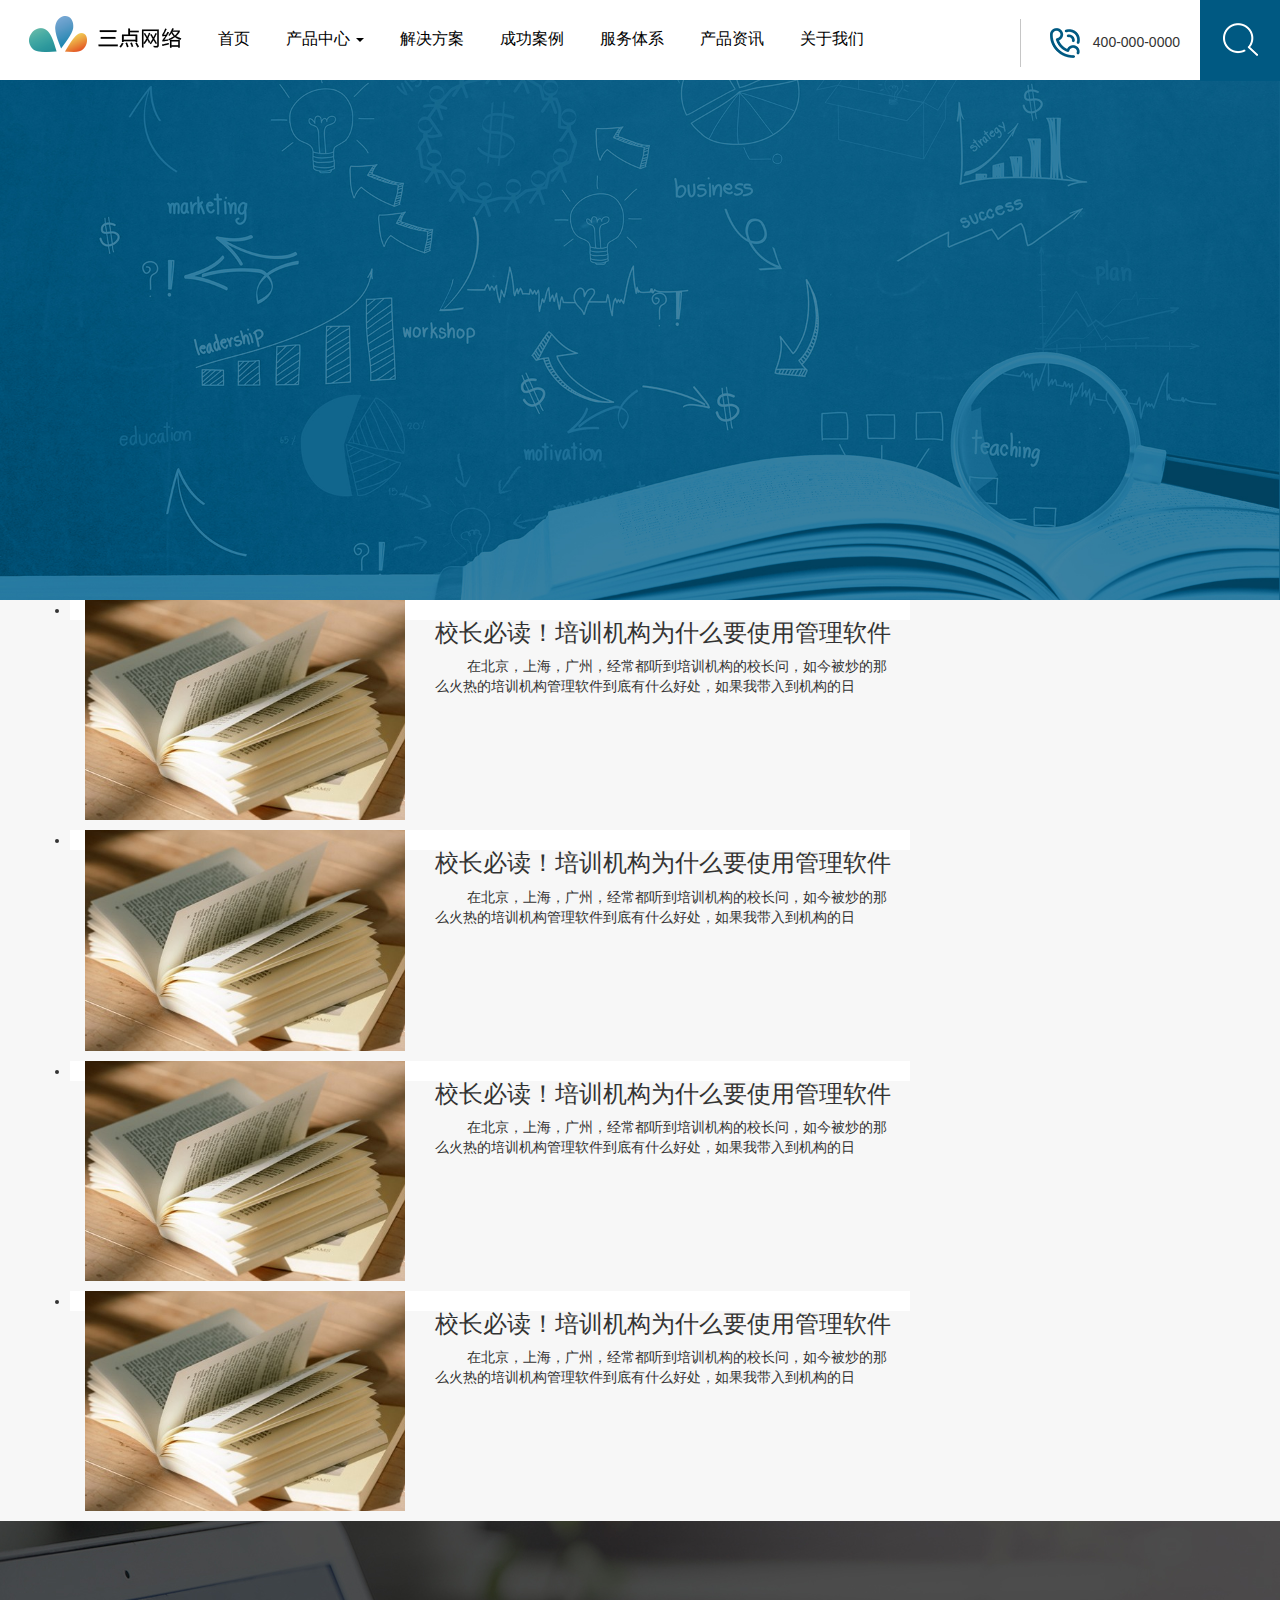
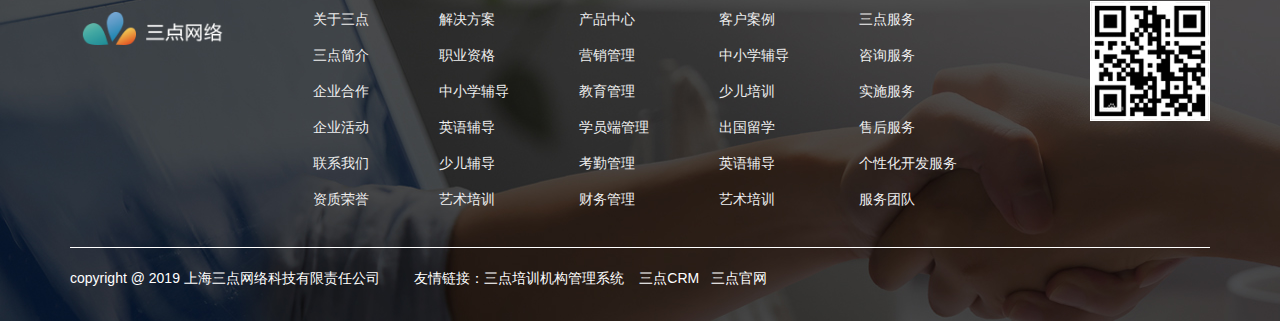
<file: html/ProductNew.html>
<!DOCTYPE html>
<html>
	<head>
		<meta charset="utf-8">
		<title></title>
		<link rel="stylesheet" type="text/css" href="../css/index.css" />
		<link rel="stylesheet" type="text/css" href="../css/market.css" />
		<link rel="stylesheet" type="text/css" href="../css/comm.css" />
		<!--<script src="../js/vue.js"></script>-->
		<link rel="stylesheet" type="text/css" href="../lib/bootstrap/css/bootstrap.min.css" />

		<style type="text/css">
			.product {
				background: url(../images/index/pb1.jpg) no-repeat;
				width: 100%;
				height: 800px;
			}

			.product .container .content h1 {
				color: #fff;
				font-weight: 10 !important;
			}

			.product .container .content .cont-web {
				background: #fff;
				width: 100%;
				height: 250px;
				margin-top: 250px;
			}
		</style>
		<!--顶部的导航条-->
		<div id="app1">
			<!--顶部的导航条-->
			<div id="app1">
				<nav class="navbar navbar-default navbar-fixed-top" style="margin-bottom: 0 !important;">
					<div class="container-fluid">
						<!--小屏幕上收缩的导航条-->
						<div class="navbar-header">
							<button type="button" class="navbar-toggle collapsed" data-toggle="collapse" data-target="#bs-example-navbar-collapse-1"
							 aria-expanded="false">
								<span class="sr-only">Toggle navigation</span>
								<span class="icon-bar"></span>
								<span class="icon-bar"></span>
								<span class="icon-bar"></span>
							</button>
							<a class="navbar-brand" href="home-Page.html">
								<img src="../images/index/logo.png" style="margin-top: -25px;">
							</a>
						</div>
						<!--列表的内容-->
						<div class="collapse navbar-collapse" id="bs-example-navbar-collapse-1">
							<ul class="nav navbar-nav">
								<li class="active"><a href="#">首页 <span class="sr-only">(current)</span></a></li>
								<li class="dropdown">
									<a href="#" class="dropdown-toggle" data-toggle="dropdown">产品中心
										<span class="caret"></span></a>
									<ul class="dropdown-menu" role="menu">
										<li class="dropdown-submenu">
											<a href="#">主食</a>
											<ul class="dropdown-menu">
												<li><a href="#">饭</a></li>
												<li><a href="#">饼</a></li>
												<li><a href="#">包子</a></li>
											</ul>
										</li>
										<li><a href="#">肉类</a></li>
										<li><a href="#">水产</a></li>
									</ul>
								</li>
								<li><a href="#">解决方案</a></li>
								<li class="dropdown"><a href="#">成功案例</a></li>
								<li><a href="#">服务体系</a></li>
								<li><a href="#">产品资讯</a></li>
								<li><a href="#">关于我们</a></li>
							</ul>
							<div class="nav navbar-nav navbar-right right">
								<div style="display: flex;">
									<p><img src="../images/index/phone.png"> <span>400-000-0000</span></p>
									<p class="sou">
										<img src="../images/index/sou.png" style="margin-top: 16px;">
									</p>
								</div>

							</div>
						</div>
					</div>
				</nav>

			</div>

		</div>
		<div class="img">
			<div class="container-fluid">
				<div class="row">
					<div class="content">
						<div class=" row">
							<div class="col-lg-12 col-md-12 col-sm-12 col-xs-12">
								<img class="img-responsive" src="../images/index/pb1.jpg">
							</div>
						</div>
					</div>
				</div>
			</div>
		</div>

		<div class="pBody">
			<div class="container">
				<div class="row">
					<div class="content">
						<div class="row">
							<div class="col-lg-9 col-md-9 col-sm-9 col-xs-9">
								<div class="productLeft">
									<ul class="col-lg-12 col-md-12 col-sm-12 col-xs-12">
										<li>
											<div class="proImg">
												<img class="img-responsive col-lg-5 col-md-5 col-sm-5 col-xs-5" src="../images/index/productNew/1.png">
												<div class="col-lg-7 col-md-7 col-sm-7 col-xs-7">
													<h3>校长必读！培训机构为什么要使用管理软件</h3>
													<p>
														　　 在北京，上海，广州，经常都听到培训机构的校长问，如今被炒的那么火热的培训机构管理软件到底有什么好处，如果我带入到机构的日
													</p>
												</div>
											</div>
										</li>

									</ul>
								</div>

								<div class="productLeft">
									<ul class="col-lg-12 col-md-12 col-sm-12 col-xs-12">
										<li>
											<img class="img-responsive col-lg-5 col-md-5 col-sm-5 col-xs-5" src="../images/index/productNew/1.png">
											<div class="col-lg-7 col-md-7 col-sm-7 col-xs-7">
												<h3>校长必读！培训机构为什么要使用管理软件</h3>
												<p>
													　　 在北京，上海，广州，经常都听到培训机构的校长问，如今被炒的那么火热的培训机构管理软件到底有什么好处，如果我带入到机构的日
												</p>
											</div>
										</li>

									</ul>
								</div>

								<div class="productLeft">
									<ul class="col-lg-12 col-md-12 col-sm-12 col-xs-12">
										<li>
											<img class="img-responsive col-lg-5 col-md-5 col-sm-5 col-xs-5" src="../images/index/productNew/1.png">
											<div class="col-lg-7 col-md-7 col-sm-7 col-xs-7">
												<h3>校长必读！培训机构为什么要使用管理软件</h3>
												<p>
													　　 在北京，上海，广州，经常都听到培训机构的校长问，如今被炒的那么火热的培训机构管理软件到底有什么好处，如果我带入到机构的日
												</p>
											</div>
										</li>

									</ul>
								</div>

								<div class="productLeft">
									<ul class="col-lg-12 col-md-12 col-sm-12 col-xs-12">
										<li>
											<img class="img-responsive col-lg-5 col-md-5 col-sm-5 col-xs-5" src="../images/index/productNew/1.png">
											<div class="col-lg-7 col-md-7 col-sm-7 col-xs-7">
												<h3>校长必读！培训机构为什么要使用管理软件</h3>
												<p>
													　　 在北京，上海，广州，经常都听到培训机构的校长问，如今被炒的那么火热的培训机构管理软件到底有什么好处，如果我带入到机构的日
												</p>
											</div>
										</li>

									</ul>
								</div>
							</div>
						</div>
					</div>
				</div>
			</div>
		</div>


		<div class="footer">
			<div class="container">
				<div class="row">
					<div class="footer-con col-lg-2 col-md-2 col-sm-2 col-xs-2">
						<a href="###"><img class="img-responsive" src="../images/index/logo1.png"></a>
					</div>
					<div class="col-lg-10 col-md-10 col-sm-10 col-xs-10">
						<div class="row">
							<div class="col-lg-10 col-md-10 col-sm-10 col-xs-10">
								<ul class="ul list-unstyled list-inline">
									<li>
										<ul>
											<li><a href="##">关于三点</a></li>
											<li><a href="##">三点简介</a></li>
											<li><a href="##">企业合作</a></li>
											<li><a href="##">企业活动</a></li>
											<li><a href="##">联系我们</a></li>
											<li><a href="##">资质荣誉</a></li>
										</ul>
									</li>

									<li>
										<ul>
											<li><a href="##">解决方案</a></li>
											<li><a href="##">职业资格</a></li>
											<li><a href="##">中小学辅导</a></li>
											<li><a href="##">英语辅导</a></li>
											<li><a href="##">少儿辅导</a></li>
											<li><a href="##">艺术培训</a></li>
										</ul>
									</li>

									<li>
										<ul>
											<li><a href="##">产品中心</a></li>
											<li><a href="##">营销管理</a></li>
											<li><a href="##">教育管理</a></li>
											<li><a href="##">学员端管理</a></li>
											<li><a href="##">考勤管理</a></li>
											<li><a href="##">财务管理</a></li>
										</ul>
									</li>

									<li class="dis">
										<ul>
											<li><a href="##">客户案例</a></li>
											<li><a href="##">中小学辅导</a></li>
											<li><a href="##">少儿培训</a></li>
											<li><a href="##">出国留学</a></li>
											<li><a href="##">英语辅导</a></li>
											<li><a href="##">艺术培训</a></li>
										</ul>
									</li>

									<li class="dis">
										<ul>
											<li><a href="##">三点服务</a></li>
											<li><a href="##">咨询服务</a></li>
											<li><a href="##">实施服务</a></li>
											<li><a href="##">售后服务</a></li>
											<li><a href="##">个性化开发服务</a></li>
											<li><a href="##">服务团队</a></li>
										</ul>
									</li>
								</ul>

							</div>

							<div class="col-lg-2 col-md-2 col-sm-2 col-xs-2">
								<img class="img-responsive" style="float: right;" src="../images/index/wechat.jpg">

							</div>
						</div>

					</div>

				</div>
				<p class="footer-p">
					<span>copyright @ 2019 上海三点网络科技有限责任公司</span>
					<span>友情链接：三点培训机构管理系统 &nbsp; &nbsp;三点CRM&nbsp; &nbsp;三点官网</span>
				</p>
			</div>
		</div>

		<script src="../lib/jquery/jquery-3.3.1.js"></script>
		<script src="../lib/bootstrap/js/bootstrap.js"></script>
		<script type="text/javascript" src="../js/jquery.min.js"></script>
		<script type="text/javascript">

		</script>
	</head>
	<body>
	</body>
</html>
</file>
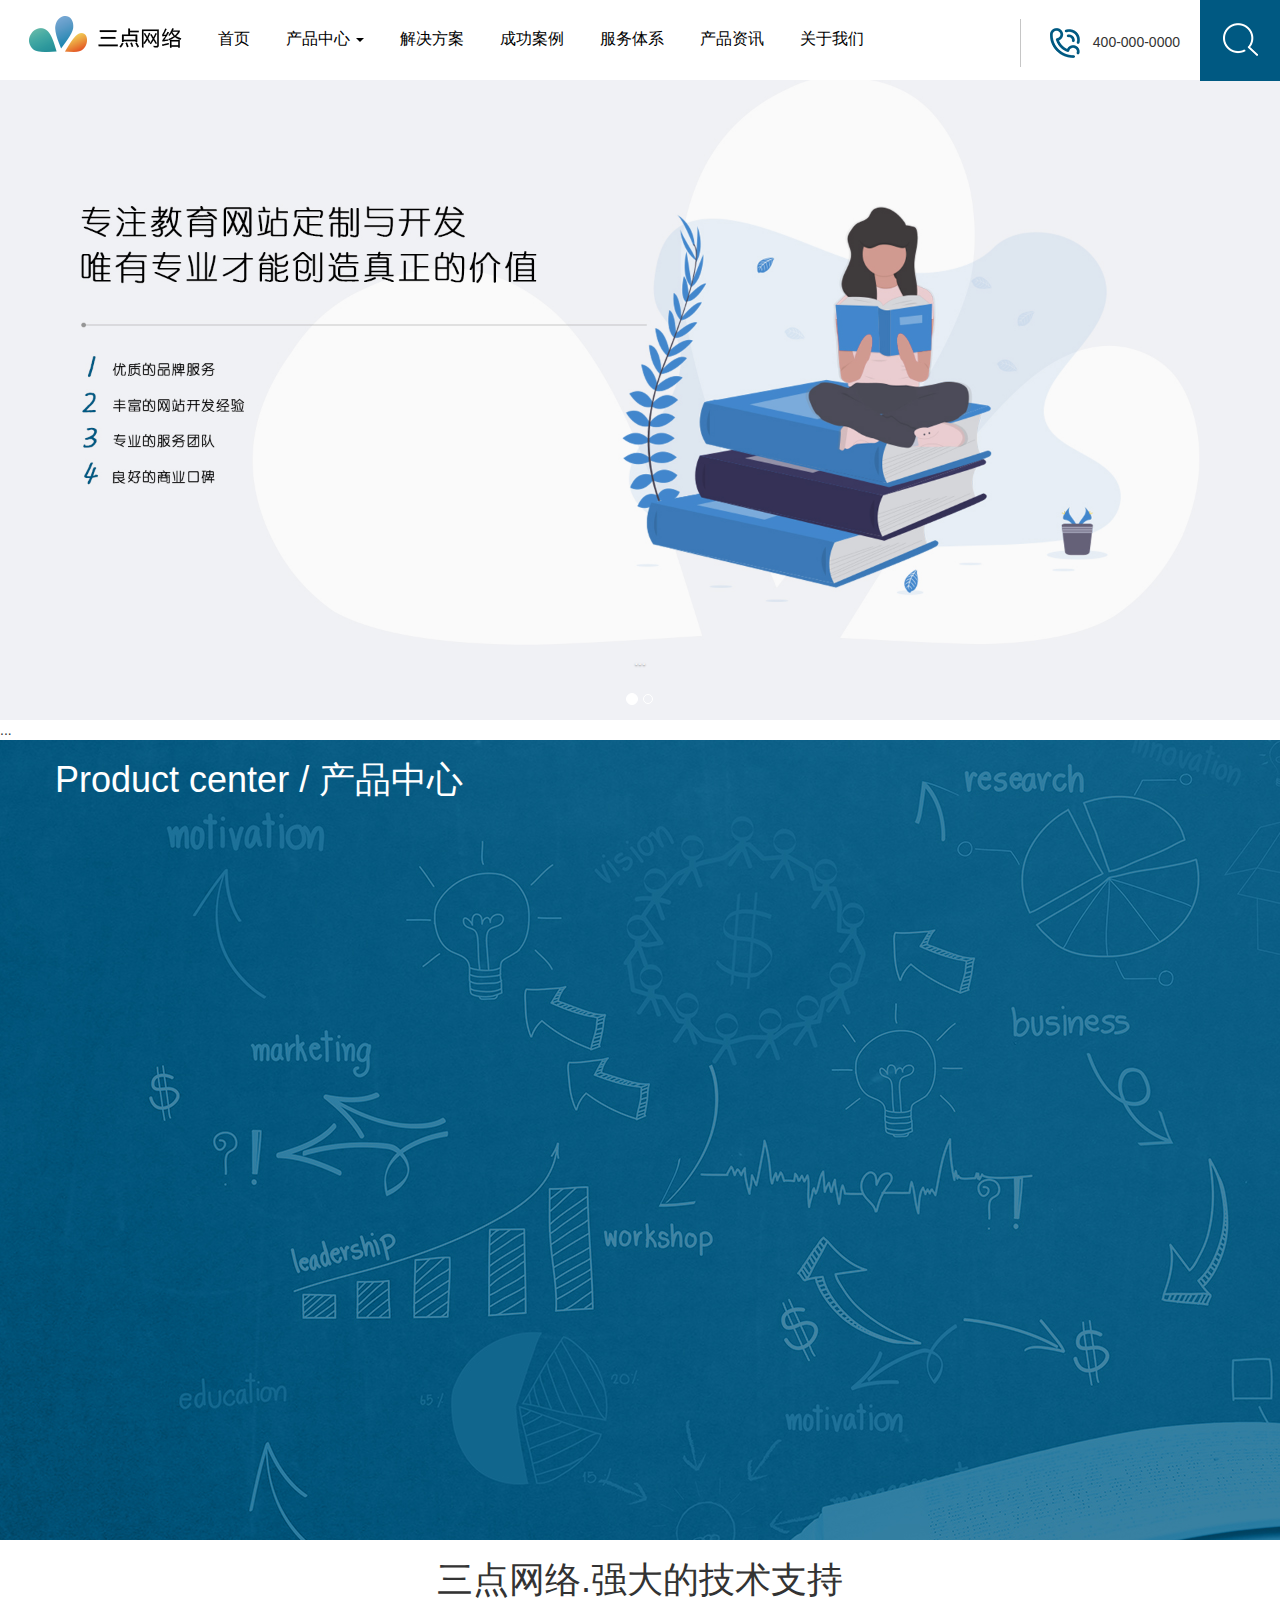
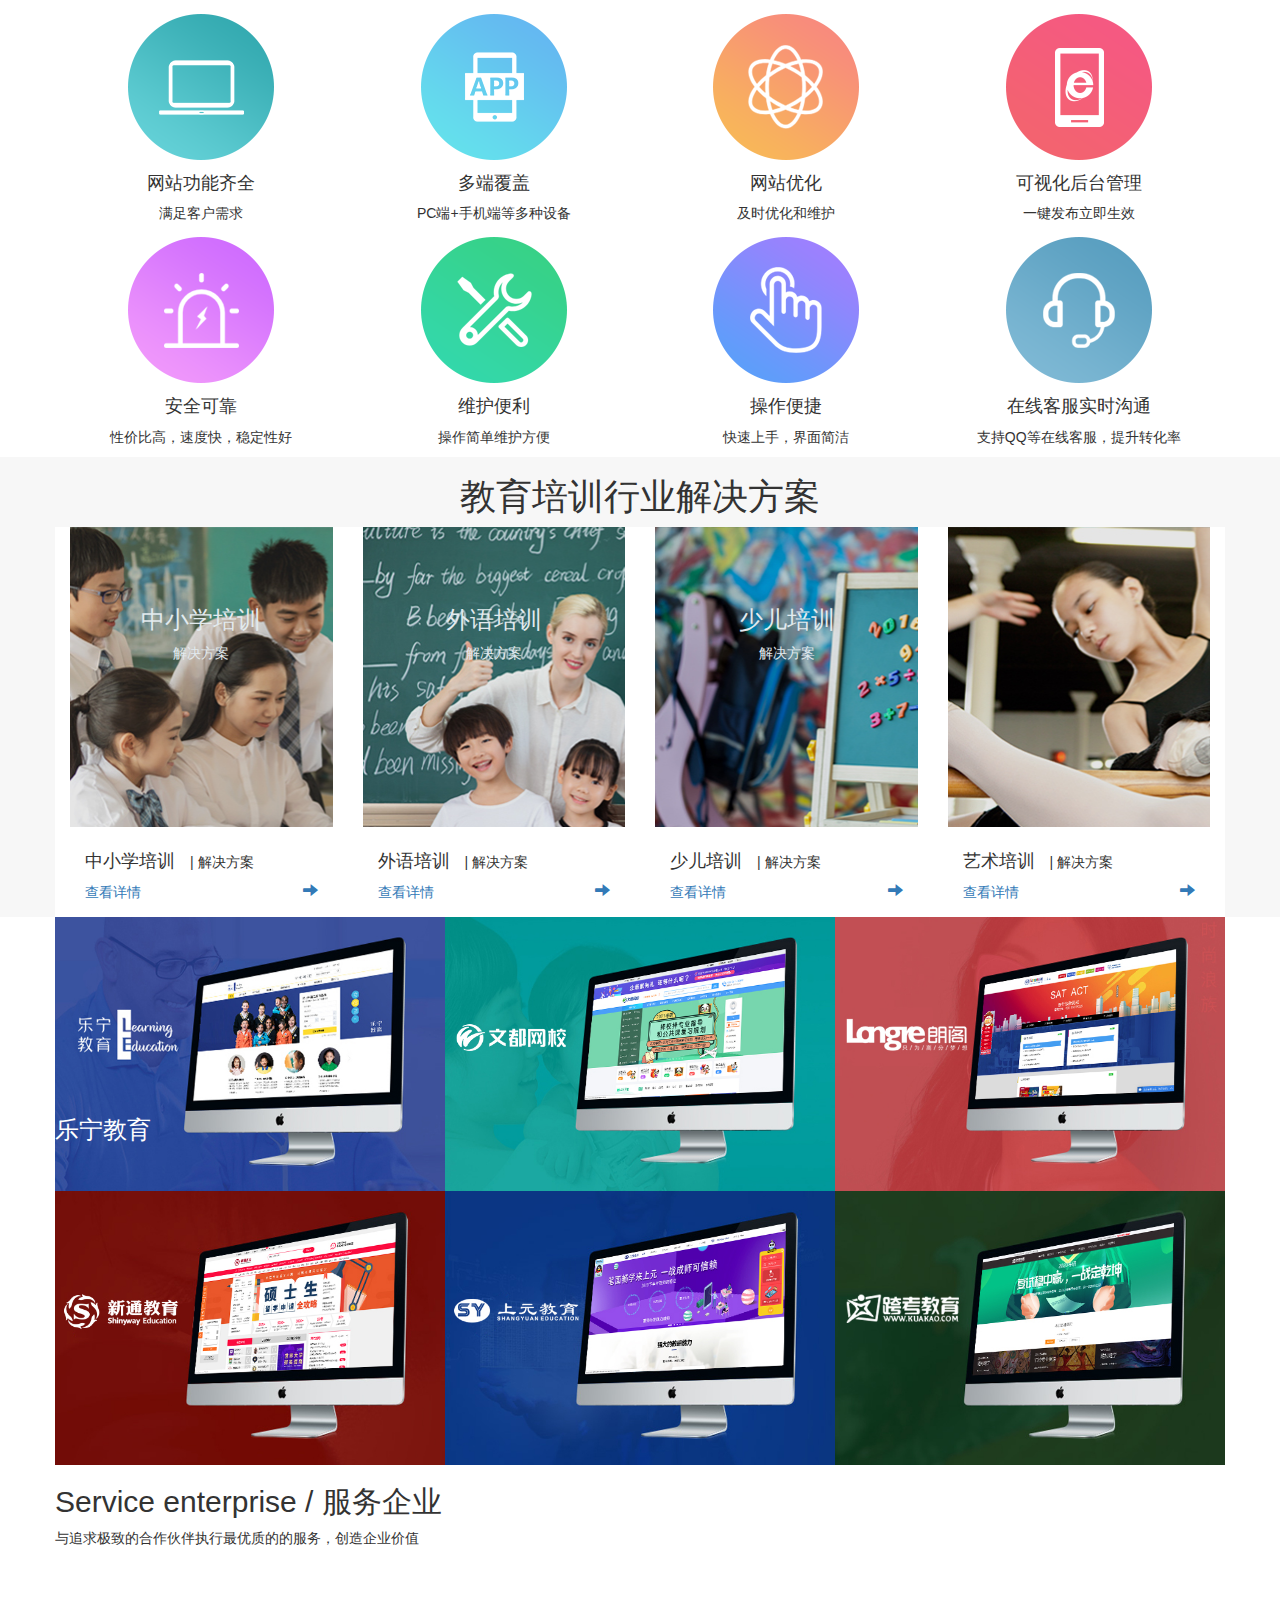
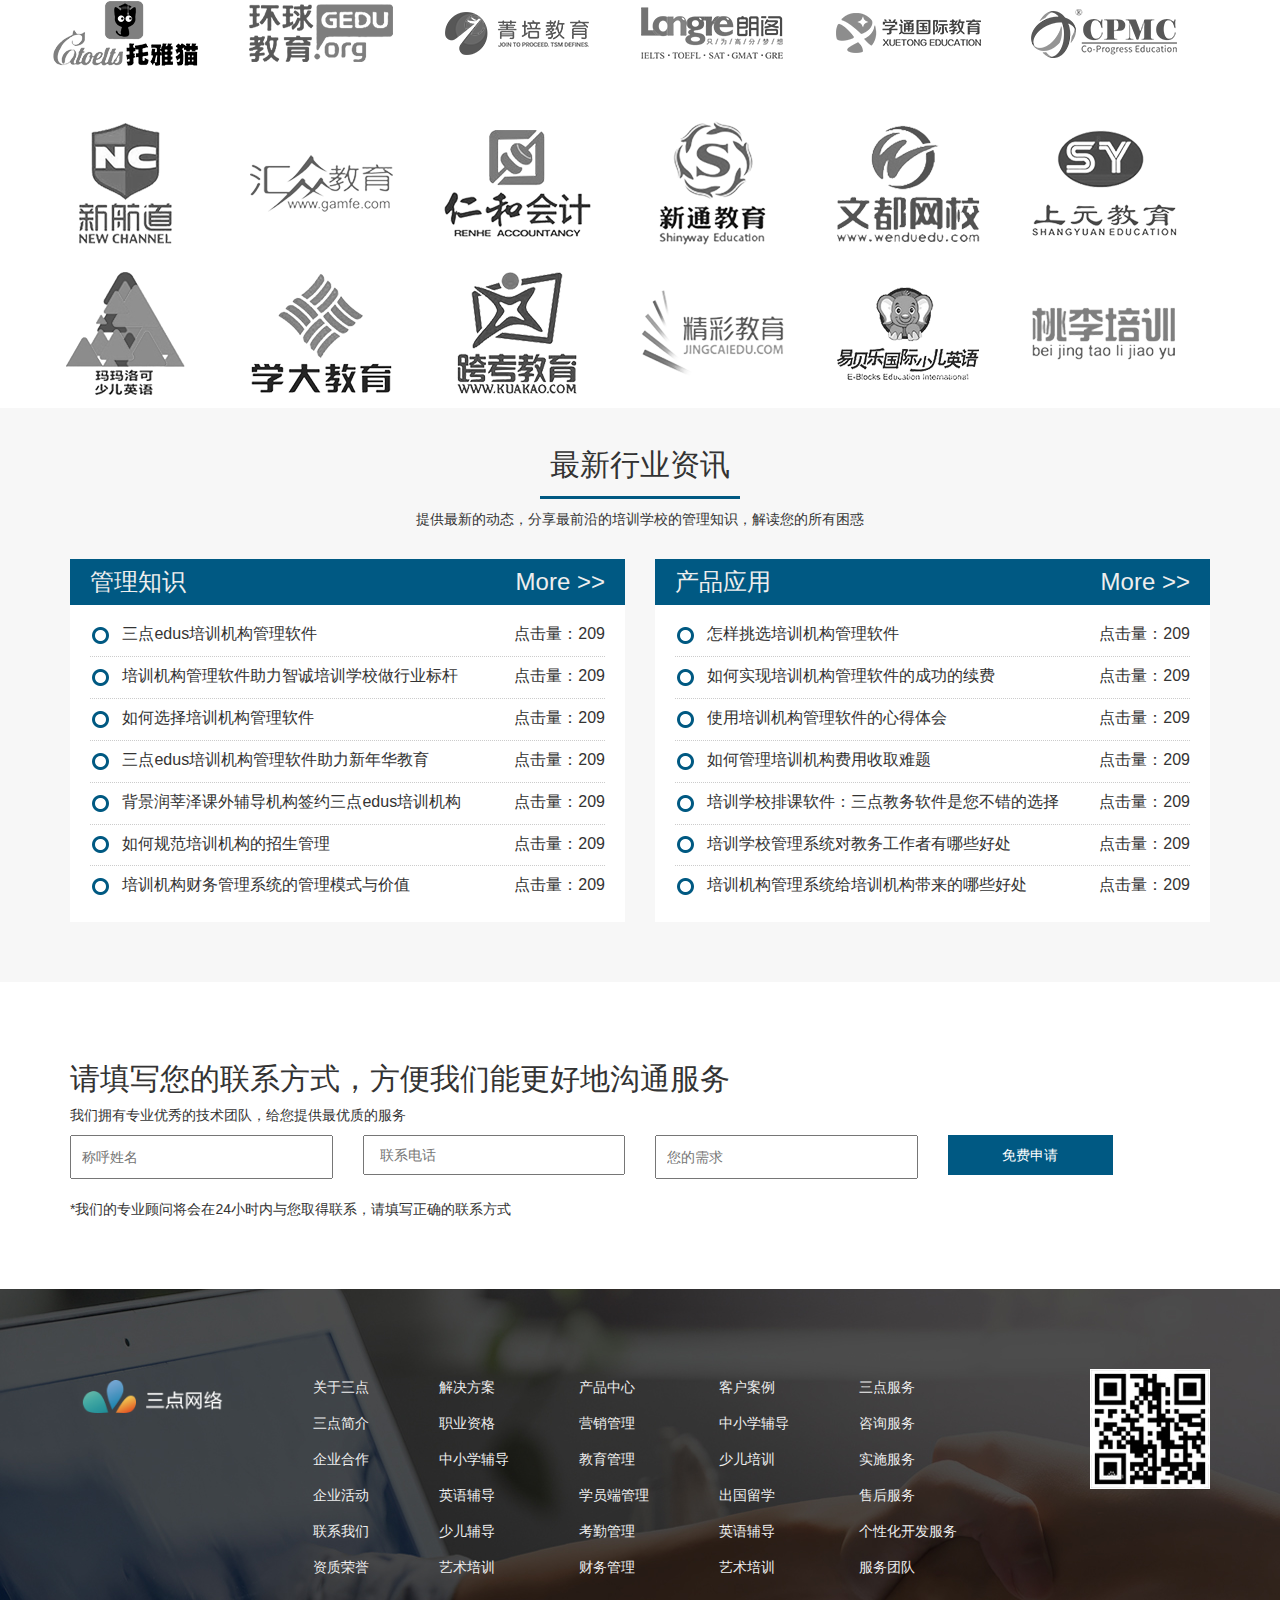
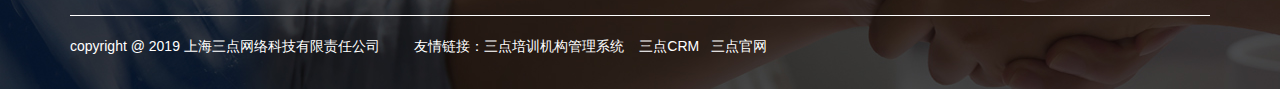
<file: html/sou.html>
<!DOCTYPE html>
<html>
	<head>
		<meta charset="utf-8">
		<title></title>
		<link rel="stylesheet" type="text/css" href="../css/index.css" />
		<link rel="stylesheet" type="text/css" href="../css/market.css" />
		<link rel="stylesheet" type="text/css" href="../css/comm.css" />
		<!--<script src="../js/vue.js"></script>-->
		<link rel="stylesheet" type="text/css" href="../lib/bootstrap/css/bootstrap.min.css" />

		<style type="text/css">
			.product {
				background: url(../images/index/pb1.jpg) no-repeat;
				width: 100%;
				height: 800px;
			}

			.product .container .content h1 {
				color: #fff;
				font-weight: 10 !important;
			}

			.product .container .content .cont-web {
				background: #fff;
				width: 100%;
				height: 250px;
				margin-top: 250px;
			}
		</style>
		<!--顶部的导航条-->
		<div id="app1">
			<!--顶部的导航条-->
			<div id="app1">
				<nav class="navbar navbar-default navbar-fixed-top" style="margin-bottom: 0 !important;">
					<div class="container-fluid">
						<!--小屏幕上收缩的导航条-->
						<div class="navbar-header">
							<button type="button" class="navbar-toggle collapsed" data-toggle="collapse" data-target="#bs-example-navbar-collapse-1"
							 aria-expanded="false">
								<span class="sr-only">Toggle navigation</span>
								<span class="icon-bar"></span>
								<span class="icon-bar"></span>
								<span class="icon-bar"></span>
							</button>
							<a class="navbar-brand" href="home-Page.html">
								<img src="../images/index/logo.png" style="margin-top: -25px;">
							</a>
						</div>
						<!--列表的内容-->
						<div class="collapse navbar-collapse" id="bs-example-navbar-collapse-1">
							<ul class="nav navbar-nav">
								<li class="active"><a href="#">首页 <span class="sr-only">(current)</span></a></li>
								<li class="dropdown">
									<a href="#" class="dropdown-toggle" data-toggle="dropdown">产品中心
										<span class="caret"></span></a>
									<ul class="dropdown-menu" role="menu">
										<li class="dropdown-submenu">
											<a href="#">主食</a>
											<ul class="dropdown-menu">
												<li><a href="#">饭</a></li>
												<li><a href="#">饼</a></li>
												<li><a href="#">包子</a></li>
											</ul>
										</li>
										<li><a href="#">肉类</a></li>
										<li><a href="#">水产</a></li>
									</ul>
								</li>
								<li><a href="#">解决方案</a></li>
								<li class="dropdown"><a href="#">成功案例</a></li>
								<li><a href="#">服务体系</a></li>
								<li><a href="#">产品资讯</a></li>
								<li><a href="#">关于我们</a></li>
							</ul>
							<div class="nav navbar-nav navbar-right right">
								<div style="display: flex;">
									<p><img src="../images/index/phone.png"> <span>400-000-0000</span></p>
									<p class="sou">
										<img src="../images/index/sou.png" style="margin-top: 16px;">
									</p>
								</div>

							</div>
						</div>
					</div>
				</nav>

			</div>

		</div>


		<!-- 轮播 -->
		<div id="carousel-example-generic" class="carousel slide" data-ride="carousel">
			<!-- Indicators -->
			<ol class="carousel-indicators">
				<li data-target="#carousel-example-generic" data-slide-to="0" class="active"></li>
				<li data-target="#carousel-example-generic" data-slide-to="1"></li>

			</ol>

			<!-- Wrapper for slides -->
			<div class="carousel-inner" role="listbox">
				<div class="item active">
					<img src="../images/index/lb1.jpg">
					<div class="carousel-caption">
						...
					</div>
				</div>
				<div class="item">
					<img src="../images/index/lb1.jpg">
					<div class="carousel-caption">
						...
					</div>
				</div>
				...
			</div>

		</div>

		<div class="product">
			<div class="container">
				<div class="row">
					<div class="content">
						<h1>Product center / 产品中心</h1>

						<div class=" row">
							<div class="col-lg-6 col-md-6 col-sm-6 col-xs-6">
								<div>
									<!-- <img class="img-responsive" src="../images/index/product1.png" >
									<img  class="img-responsive" src="../images/index/product2.png" > -->
								</div>

							</div>
							<div class="col-lg-6 col-md-6 col-sm-6 col-xs-6">

							</div>
						</div>
					</div>
				</div>
			</div>
		</div>

		<div class="three-p">
			<div class="container">
				<div class="row">
					<div class="col-lg-12 col-md-12 col-sm-12 col-xs-12">
						<h1>三点网络.强大的技术支持</h1>
					</div>

					<div class="col-lg-3 col-md-3 col-sm-3 col-xs-6">
						<div>
							<img src="../images/index/1.png">
							<h4>网站功能齐全</h4>
							<p>满足客户需求</p>
						</div>
					</div>
					<div class="col-lg-3 col-md-3 col-sm-3 col-xs-6">
						<div>
							<img src="../images/index/2.png">
							<h4>多端覆盖</h4>
							<p>PC端+手机端等多种设备</p>
						</div>
					</div>
					<div class="col-lg-3 col-md-3 col-sm-3 col-xs-6">
						<div>
							<img src="../images/index/3.png">
							<h4>网站优化</h4>
							<p>及时优化和维护</p>
						</div>
					</div>
					<div class="col-lg-3 col-md-3 col-sm-3 col-xs-6">
						<div>
							<img src="../images/index/4.png">
							<h4>可视化后台管理</h4>
							<p>一键发布立即生效</p>
						</div>
					</div>
					<div class="col-lg-3 col-md-3 col-sm-3 col-xs-6">
						<div>
							<img src="../images/index/5.png">
							<h4>安全可靠</h4>
							<p>性价比高，速度快，稳定性好</p>
						</div>
					</div>
					<div class="col-lg-3 col-md-3 col-sm-3 col-xs-6">
						<div>
							<img src="../images/index/6.png">
							<h4>维护便利</h4>
							<p>操作简单维护方便</p>
						</div>
					</div>
					<div class="col-lg-3 col-md-3 col-sm-3 col-xs-6">
						<div>
							<img src="../images/index/7.png">
							<h4>操作便捷</h4>
							<p>快速上手，界面简洁</p>
						</div>
					</div>
					<div class="col-lg-3 col-md-3 col-sm-3 col-xs-6">
						<div>
							<img src="../images/index/8.png">
							<h4>在线客服实时沟通</h4>
							<p>支持QQ等在线客服，提升转化率</p>
						</div>
					</div>
				</div>
			</div>
		</div>

		<div class="education-p">
			<div class="container">
				<div class="row">
					<div class="col-lg-12 col-md-12 col-sm-12 col-xs-12">
						<h1>教育培训行业解决方案</h1>
					</div>
					<div class="col-lg-3 col-md-3 col-sm-6 col-xs-6">
						<div class="img-height1">
							<div>
								<h3>中小学培训</h3>
								<p>解决方案</p>
							</div>
						</div>
						<div class="img-foot">
							<h4>中小学培训<span>| 解决方案 </span></h4>
							<a href="###">查看详情</a>
							<a href="##" class="glyphicon glyphicon-arrow-right"></a>
						</div>
					</div>

					<div class="col-lg-3 col-md-3 col-sm-6 col-xs-6">
						<div class="img-height2">
							<div>
								<h3>外语培训</h3>
								<p>解决方案</p>
							</div>
						</div>
						<div class="img-foot">
							<h4>外语培训<span>| 解决方案 </span></h4>
							<a href="###">查看详情</a>
							<a href="##" class="glyphicon glyphicon-arrow-right"></a>
						</div>
					</div>

					<div class="col-lg-3 col-md-3 col-sm-6 col-xs-6">
						<div class="img-height3">
							<div>
								<h3>少儿培训</h3>
								<p>解决方案</p>
							</div>
						</div>
						<div class="img-foot">
							<h4>少儿培训<span>| 解决方案 </span></h4>
							<a href="###">查看详情</a>
							<a href="##" class="glyphicon glyphicon-arrow-right"></a>
						</div>
					</div>

					<div class="col-lg-3 col-md-3 col-sm-6 col-xs-6">
						<div class="img-height4">
							<div>
								<h3>艺术培训</h3>
								<p>解决方案</p>
							</div>
						</div>
						<div class="img-foot">
							<h4>艺术培训<span>| 解决方案 </span></h4>
							<a href="###">查看详情</a>
							<a href="##" class="glyphicon glyphicon-arrow-right"></a>
						</div>
					</div>

				</div>
			</div>
		</div>

		<div class="click-e">
			<div class="container">
				<div class="row">
					<div class="col-lg-4 col-md-6 col-sm-6 col-xs-6">
						<div class="click-con">
							<div>
								<h3>乐宁教育</h3>
							</div>
							<img class="img-responsive" src="../images/index/c-img1.jpg" alt="">

						</div>
					</div>
					<div class="col-lg-4 col-md-6 col-sm-6 col-xs-6">
						<div class=" click-con">
							<img class="img-responsive" src="../images/index/c-img3.jpg">
							<div>
								<h3>乐宁教育</h3>
							</div>
						</div>
					</div>

					<div class="col-lg-4 col-md-6 col-sm-6 col-xs-6">
						<div class="click-con">
							<img class="img-responsive" src="../images/index/c-img2.jpg">
							<div>
								<h3>乐宁教育</h3>
							</div>
						</div>
					</div>
					<div class="col-lg-4 col-md-6 col-sm-6 col-xs-6">
						<div class="click-con">
							<img class="img-responsive" src="../images/index/c-img4.jpg">
							<div>
								<h3>乐宁教育</h3>
							</div>
						</div>
					</div>
					<div class="col-lg-4 col-md-6 col-sm-6 col-xs-6">
						<div class=" click-con">
							<img class="img-responsive" src="../images/index/c-img5.jpg">
							<div>
								<h3>乐宁教育</h3>
							</div>
						</div>
					</div>

					<div class="col-lg-4 col-md-6 col-sm-6 col-xs-6">
						<div class="click-con">
							<img class="img-responsive" src="../images/index/c-img6.jpg">
							<div>
								<h3>乐宁教育</h3>
							</div>
						</div>
					</div>


				</div>
			</div>
		</div>
		<div class="service-e">
			<div class="container">
				<div class="row">
					<div class="serice-conh">
						<h2><span>Service enterprise / 服务企业</span></h2>
						<p><span>与追求极致的合作伙伴执行最优质的的服务，创造企业价值</span></p>
					</div>
					<div class="service-img">
						<ul class="list-unstyled list-inline">
							<li class="img1 col-lg-2 col-md-3 col-sm-4 col-xs-4"></li>
							<li class="img2 col-lg-2 col-md-3 col-sm-4 col-xs-4"></li>
							<li class="img3 col-lg-2 col-md-3 col-sm-4 col-xs-4"></li>
							<li class="img4 col-lg-2 col-md-3 col-sm-4 col-xs-4"></li>
							<li class="img5 col-lg-2 col-md-3 col-sm-4 col-xs-4"></li>
							<li class="img6 col-lg-2 col-md-3 col-sm-4 col-xs-4"></li>

							<li class="img7 col-lg-2 col-md-3 col-sm-4 col-xs-4"></li>
							<li class="img8 col-lg-2 col-md-3 col-sm-4 col-xs-4"></li>
							<li class="img9 col-lg-2 col-md-3 col-sm-4 col-xs-4"></li>
							<li class="img10 col-lg-2 col-md-3 col-sm-4 col-xs-4"></li>
							<li class="img11 col-lg-2 col-md-3 col-sm-4 col-xs-4"></li>
							<li class="img12 col-lg-2 col-md-3 col-sm-4 col-xs-4"></li>

							<li class="img13 col-lg-2 col-md-3 col-sm-4 col-xs-4"></li>
							<li class="img14 col-lg-2 col-md-3 col-sm-4 col-xs-4"></li>
							<li class="img15 col-lg-2 col-md-3 col-sm-4 col-xs-4"></li>
							<li class="img16 col-lg-2 col-md-3 col-sm-4 col-xs-4"></li>
							<li class="img17 col-lg-2 col-md-3 col-sm-4 col-xs-4"></li>
							<li class="img18 col-lg-2 col-md-3 col-sm-4 col-xs-4"></li>
						</ul>
					</div>
				</div>
			</div>
		</div>

		<div class="new-con">
			<div class="container">
				<div class="row">
					<div class="col-lg-12 col-md-12 col-sm-12 col-xs-12">
						<div class="new-head">
							<h2><span>最新行业资讯</span></h2>
							<p><span>提供最新的动态，分享最前沿的培训学校的管理知识，解读您的所有困惑</span></p>
						</div>
					</div>
					<div class="col-lg-6 col-md-6 col-sm-12 col-xs-12">
						<div class="new-content">
							<h3><span>管理知识</span> <span>More >></span></h3>
							<ul class="list-unstyled">
								<li>
									<span class="i"></span>
									<span>三点edus培训机构管理软件</span>
									<div><span>点击量：209</span></div>
								</li>
								<li>
									<span class="i"></span>
									<span>培训机构管理软件助力智诚培训学校做行业标杆</span>
									<div><span>点击量：209</span></div>
								</li>
								<li>
									<span class="i"></span>
									<span>如何选择培训机构管理软件</span>
									<div><span>点击量：209</span></div>
								</li>
								<li>
									<span class="i"></span>
									<span>三点edus培训机构管理软件助力新年华教育</span>
									<div><span>点击量：209</span></div>
								</li>
								<li>
									<span class="i"></span>
									<span>背景润莘泽课外辅导机构签约三点edus培训机构</span>
									<div><span>点击量：209</span></div>
								</li>
								<li>
									<span class="i"></span>
									<span>如何规范培训机构的招生管理</span>
									<div><span>点击量：209</span></div>
								</li>
								<li>
									<span class="i"></span>
									<span>培训机构财务管理系统的管理模式与价值</span>
									<div><span>点击量：209</span></div>
								</li>
							</ul>
						</div>
					</div>
					<div class="col-lg-6 col-md-6 col-sm-12 col-xs-12">
						<div class="new-content">
							<h3><span>产品应用</span> <span>More >></span></h3>
							<ul class="list-unstyled">
								<li>
									<span class="i"></span>
									<span>怎样挑选培训机构管理软件</span>
									<div><span>点击量：209</span></div>
								</li>
								<li>
									<span class="i"></span>
									<span>如何实现培训机构管理软件的成功的续费</span>
									<div><span>点击量：209</span></div>
								</li>
								<li>
									<span class="i"></span>
									<span>使用培训机构管理软件的心得体会</span>
									<div><span>点击量：209</span></div>
								</li>
								<li>
									<span class="i"></span>
									<span>如何管理培训机构费用收取难题</span>
									<div><span>点击量：209</span></div>
								</li>
								<li>
									<span class="i"></span>
									<span>培训学校排课软件：三点教务软件是您不错的选择</span>
									<div><span>点击量：209</span></div>
								</li>
								<li>
									<span class="i"></span>
									<span>培训学校管理系统对教务工作者有哪些好处</span>
									<div><span>点击量：209</span></div>
								</li>
								<li>
									<span class="i"></span>
									<span>培训机构管理系统给培训机构带来的哪些好处</span>
									<div><span>点击量：209</span></div>
								</li>
							</ul>
						</div>
					</div>

				</div>
			</div>
		</div>

		<div class="contact-info">
			<div class="container">
				<div class="row">
					<div class="col-lg-12 col-md-12 col-sm-12 col-xs-12">
						<h2><span>请填写您的联系方式，方便我们能更好地沟通服务</span></h2>
						<p>我们拥有专业优秀的技术团队，给您提供最优质的服务</p>
					</div>
					<div class="col-lg-3 col-md-3 col-sm-6 col-xs-6">
						<input type="text" placeholder="称呼姓名">
					</div>
					<div class="col-lg-3 col-md-3 col-sm-6 col-xs-6">
						<input type="number" placeholder="联系电话">
					</div>
					<div class="col-lg-3 col-md-3">
						<input type="text" placeholder="您的需求">
					</div>
					<div class="col-lg-2 col-md-2">
						<a href="###"><span>免费申请</span></a>
					</div>
					<div class="col-lg-12 col-md-12 col-sm-12 col-xs-12">
						<p>*我们的专业顾问将会在24小时内与您取得联系，请填写正确的联系方式</p>
					</div>
				</div>
			</div>
		</div>

		<div class="footer">
			<div class="container">
				<div class="row">
					<div class="footer-con col-lg-2 col-md-2 col-sm-2 col-xs-2">
						<a href="###"><img class="img-responsive" src="../images/index/logo1.png"></a>
					</div>
					<div class="col-lg-10 col-md-10 col-sm-10 col-xs-10">
						<div class="row">
							<div class="col-lg-10 col-md-10 col-sm-10 col-xs-10">
								<ul class="ul list-unstyled list-inline">
									<li>
										<ul>
											<li><a href="##">关于三点</a></li>
											<li><a href="##">三点简介</a></li>
											<li><a href="##">企业合作</a></li>
											<li><a href="##">企业活动</a></li>
											<li><a href="##">联系我们</a></li>
											<li><a href="##">资质荣誉</a></li>
										</ul>
									</li>

									<li>
										<ul>
											<li><a href="##">解决方案</a></li>
											<li><a href="##">职业资格</a></li>
											<li><a href="##">中小学辅导</a></li>
											<li><a href="##">英语辅导</a></li>
											<li><a href="##">少儿辅导</a></li>
											<li><a href="##">艺术培训</a></li>
										</ul>
									</li>

									<li>
										<ul>
											<li><a href="##">产品中心</a></li>
											<li><a href="##">营销管理</a></li>
											<li><a href="##">教育管理</a></li>
											<li><a href="##">学员端管理</a></li>
											<li><a href="##">考勤管理</a></li>
											<li><a href="##">财务管理</a></li>
										</ul>
									</li>

									<li class="dis">
										<ul>
											<li><a href="##">客户案例</a></li>
											<li><a href="##">中小学辅导</a></li>
											<li><a href="##">少儿培训</a></li>
											<li><a href="##">出国留学</a></li>
											<li><a href="##">英语辅导</a></li>
											<li><a href="##">艺术培训</a></li>
										</ul>
									</li>

									<li class="dis">
										<ul>
											<li><a href="##">三点服务</a></li>
											<li><a href="##">咨询服务</a></li>
											<li><a href="##">实施服务</a></li>
											<li><a href="##">售后服务</a></li>
											<li><a href="##">个性化开发服务</a></li>
											<li><a href="##">服务团队</a></li>
										</ul>
									</li>
								</ul>

							</div>

							<div class="col-lg-2 col-md-2 col-sm-2 col-xs-2">
								<img class="img-responsive" style="float: right;" src="../images/index/wechat.jpg">

							</div>
						</div>

					</div>

				</div>
				<p class="footer-p">
					<span>copyright @ 2019 上海三点网络科技有限责任公司</span>
					<span>友情链接：三点培训机构管理系统 &nbsp; &nbsp;三点CRM&nbsp; &nbsp;三点官网</span>
				</p>
			</div>
		</div>

		<script src="../lib/jquery/jquery-3.3.1.js"></script>
		<script src="../lib/bootstrap/js/bootstrap.js"></script>
		<script type="text/javascript" src="../js/jquery.min.js"></script>
		<script type="text/javascript">

		</script>
	</head>
	<body>
	</body>
</html>
</file>
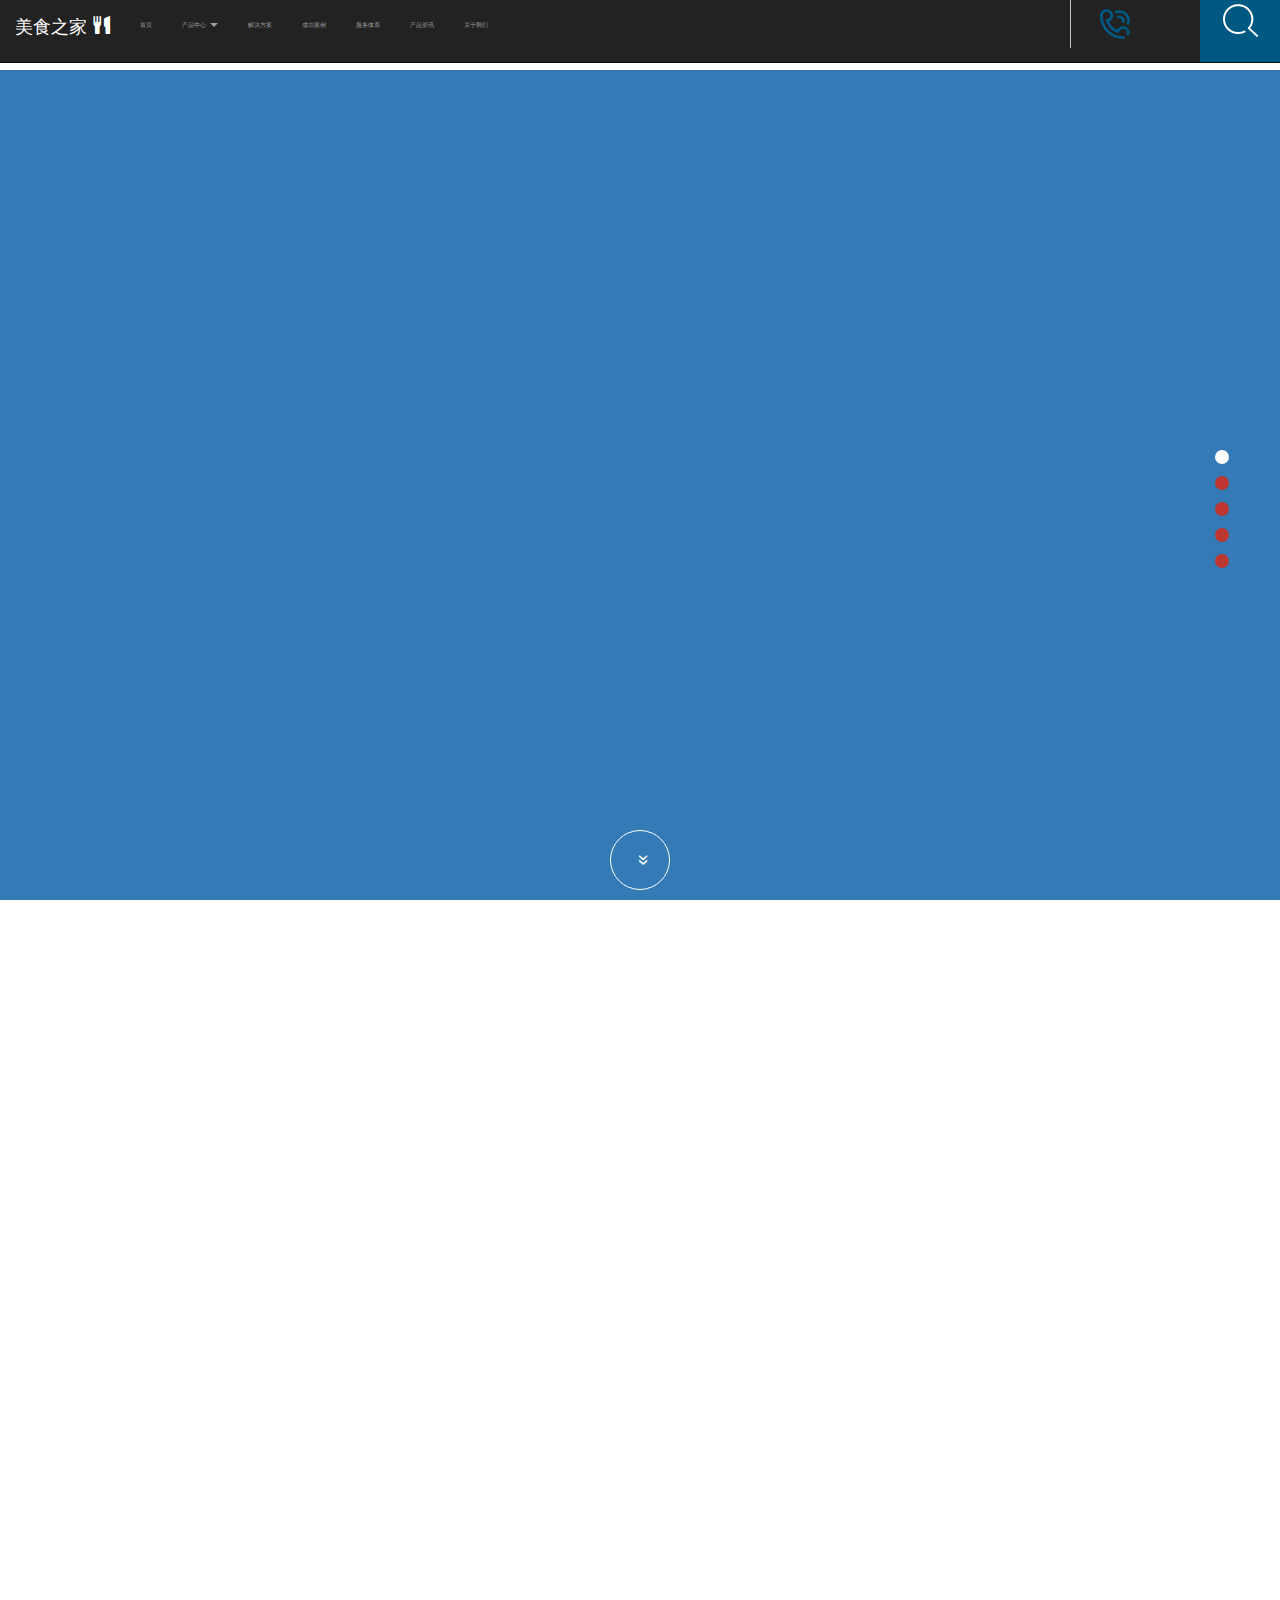
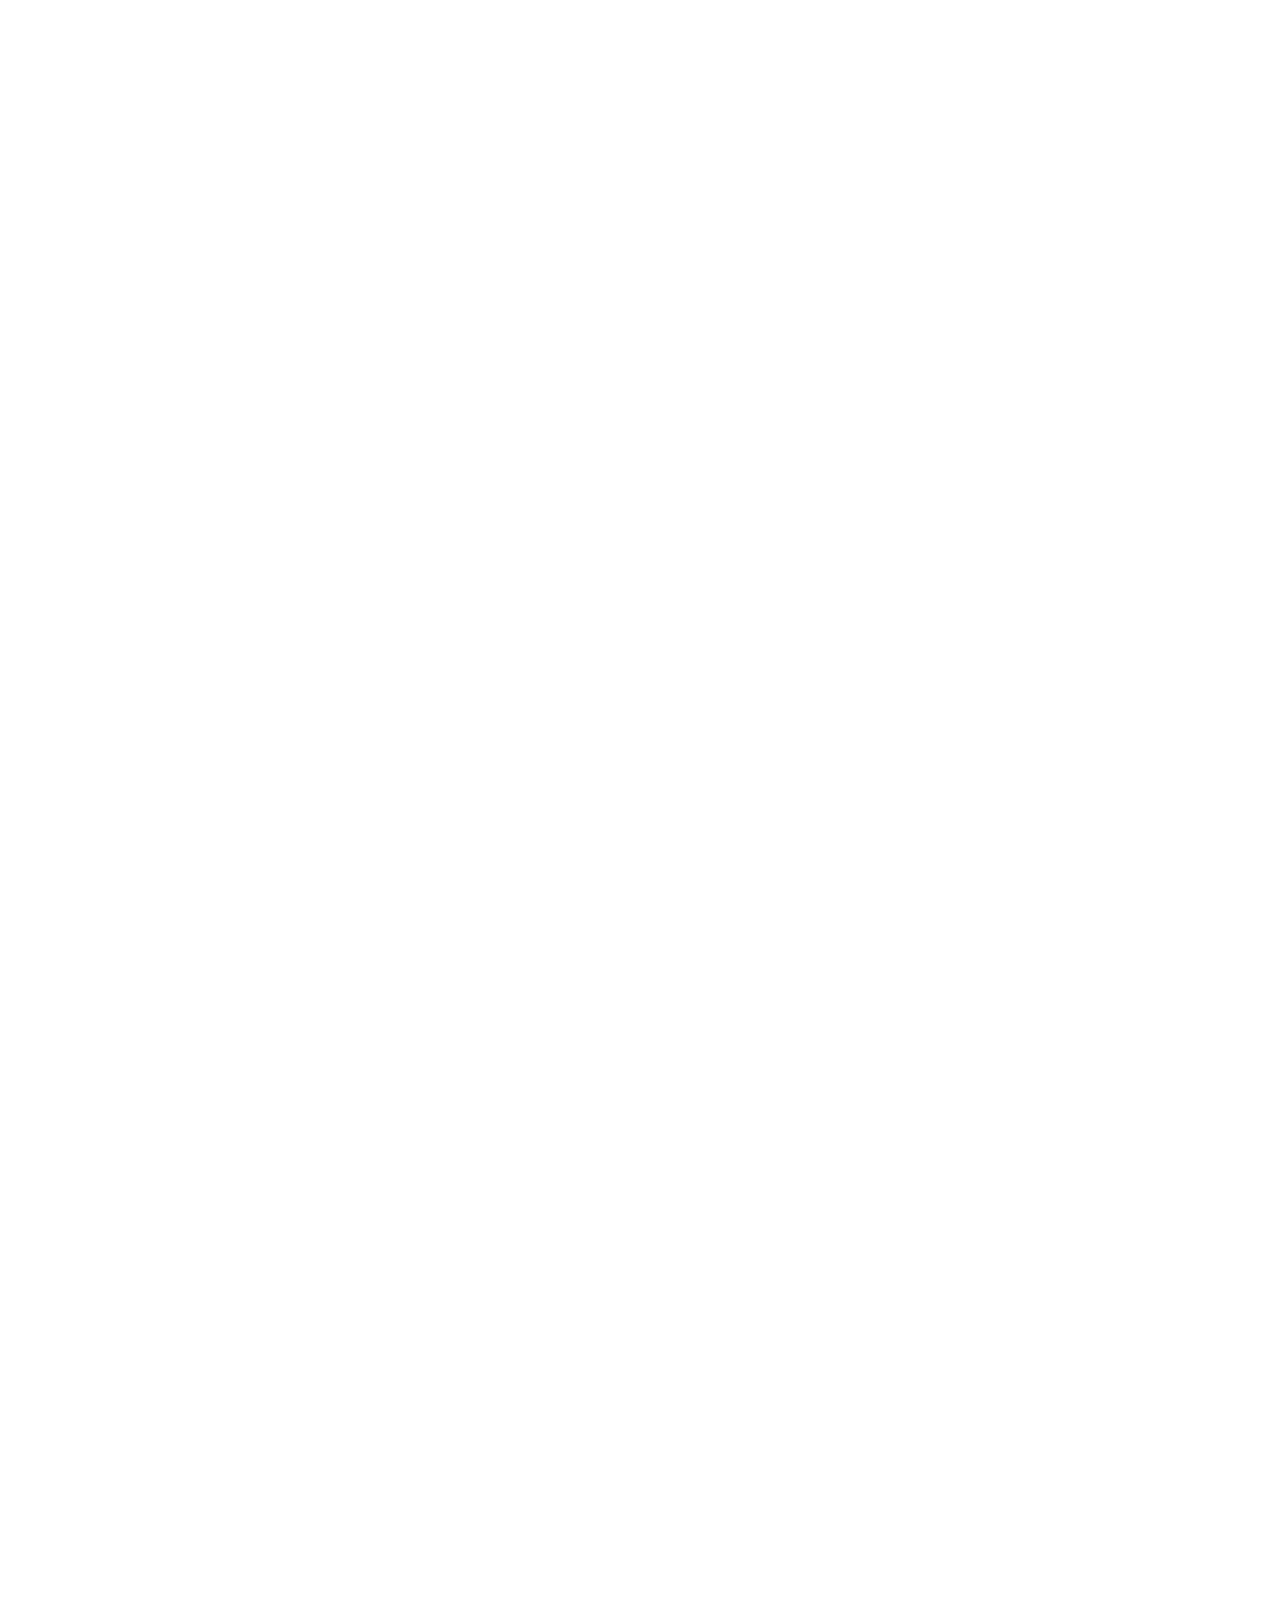
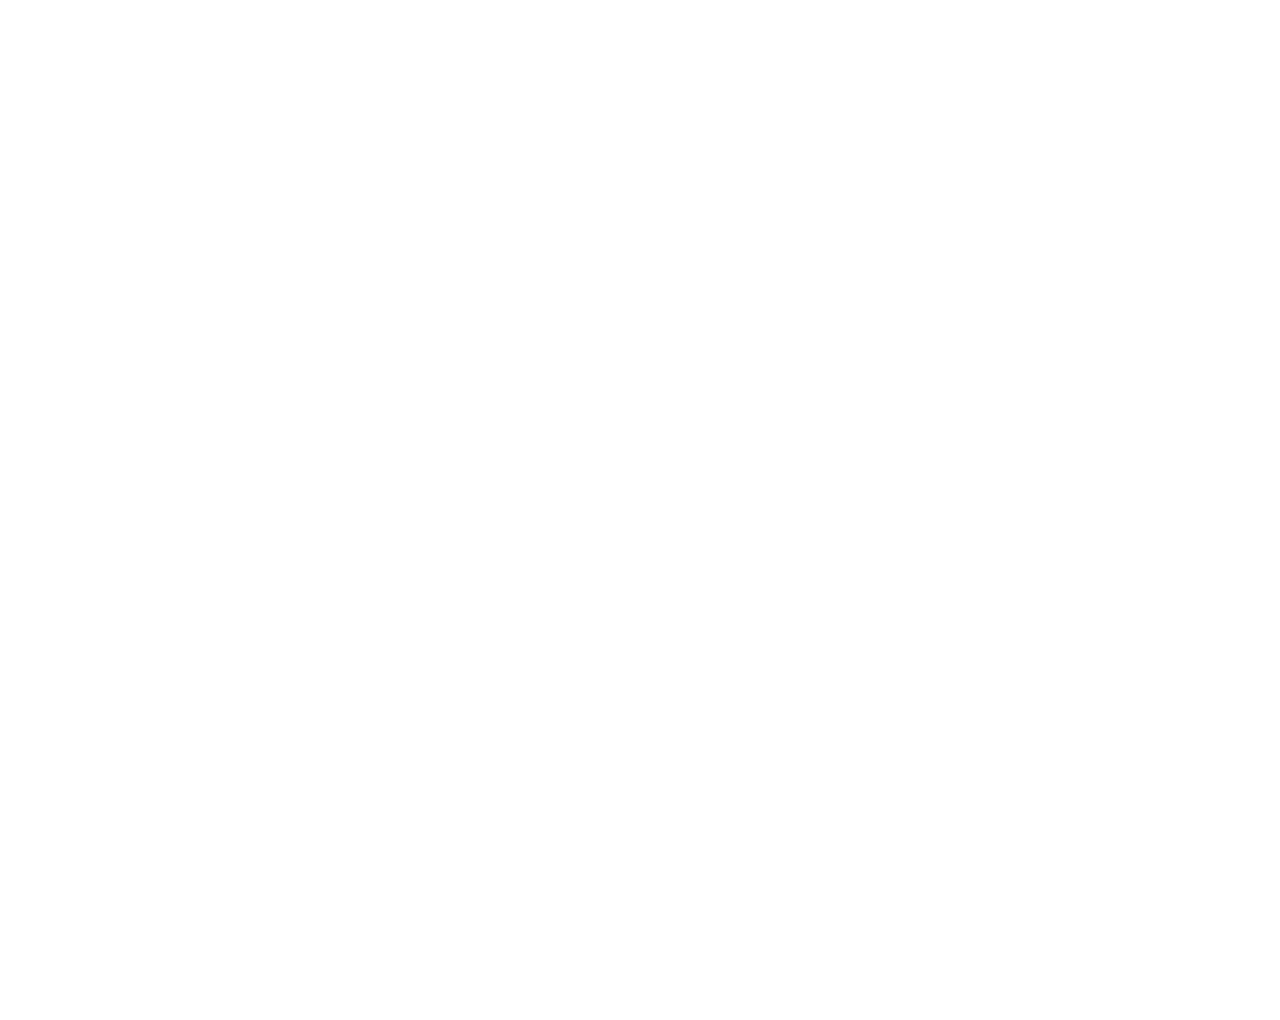
<file: html/二级导航.html>
<!DOCTYPE html>
<html>
	<head>
		<meta charset="utf-8">
		<title></title>
		<!--CSS样式-->
		<link rel="stylesheet" type="text/css" href="../lib/bootstrap/css/bootstrap.min.css" />
		<style type="text/css">
				body {
					color: #222;
					-webkit-text-size-adjust: none;
				}
		
				body,
				h1,
				h2,
				h3,
				h4,
				h5,
				h6,
				hr,
				p,
				blockquote,
				dl,
				dt,
				dd,
				ul,
				ol,
				li,
				pre,
				form,
				fieldset,
				legend,
				button,
				input,
				textarea,
				th,
				td,
				iframe {
					margin: 0;
					padding: 0;
				}
		
				h1,
				h2,
				h3,
				h4,
				h5,
				h6 {
					font-size: 100%;
				}
		
				body,
				button,
				input,
				select,
				textarea {
					font-family: Tahoma, Arial, Roboto, ”Droid Sans”, ”Helvetica Neue”, ”Droid Sans Fallback”, ”Heiti SC”, sans-self;
					font-size: 62.5%;
					line-height: 1.5;
				}
		
				ol,
				ul {
					list-style: none;
				}
		
				html,
				body {
					width: 100%;
					height: 100%;
					overflow: hidden;
				}
		
				.section-wrap {
					width: 100%;
					height: 100%;
					overflow: visible;
					transition: transform 1s cubic-bezier(0.86, 0, 0.03, 1);
					-webkit-transition: -webkit-transform 1s cubic-bezier(0.86, 0, 0.03, 1);
				}
		
				.section-wrap .section {
					position: relative;
					width: 100%;
					height: 100%;
					background-position: center center;
					background-repeat: no-repeat;
				}
		
				.section-wrap .section .title {
					width: 100%;
					position: absolute;
					top: 10%;
					color: #fff;
					font-size: 2.4em;
					text-align: center;
				}
		
				.section-wrap .section .title p {
					padding: 0 4%;
					opacity: 0
				}
		
				.section-wrap .section .title.active .tit {
					opacity: 1;
					transform: translateY(-25px);
					-webkit-transform: translateY(-25px);
					transition: all 2s cubic-bezier(0.86, 0, 0.8, 1);
					-webkit-transition: all 2s cubic-bezier(0.86, 0, 0.8, 1);
				}
		
				.section-wrap .section-1 {
					background-color: #337ab7
				}
		
				.section-wrap .section-2 {
					background-color: #5cb85c
				}
		
				.section-wrap .section-3 {
					background-color: #5bc0de
				}
		
				.section-wrap .section-4 {
					background-color: #f0ad4e
				}
		
				.section-wrap .section-5 {
					background-color: #d9534f
				}
		
				.put-section-0 {
					transform: translateY(0);
					-webkit-transform: translateY(0);
				}
		
				.put-section-1 {
					transform: translateY(-100%);
					-webkit-transform: translateY(-100%);
				}
		
				.put-section-2 {
					transform: translateY(-200%);
					-webkit-transform: translateY(-200%);
				}
		
				.put-section-3 {
					transform: translateY(-300%);
					-webkit-transform: translateY(-300%);
				}
		
				.put-section-4 {
					transform: translateY(-400%);
					-webkit-transform: translateY(-400%);
				}
		
				.section-btn {
					width: 14px;
					position: fixed;
					right: 4%;
					top: 50%;
				}
		
				.section-btn li {
					width: 14px;
					height: 14px;
					cursor: pointer;
					text-indent: -9999px;
					border-radius: 50%;
					-webkit-border-radius: 50%;
					margin-bottom: 12px;
					background: #BD362F;
					text-align: center;
					color: #fff;
					onsor: pointer;
				}
		
				.section-btn li.on {
					background: #fff
				}
		
				.arrow {
					opacity: 1;
					animation: arrow 3s cubic-bezier(0.5, 0, 0.1, 1) infinite;
					-webkit-animation: arrow 3s cubic-bezier(0.5, 0, 0.1, 1) infinite;
					transform: rotate(-90deg);
					-webkit-transform: rotate(-90deg);
					position: absolute;
					bottom: 10px;
					left: 50%;
					margin-left: -30px;
					width: 60px;
					height: 60px;
					border-radius: 100%;
					-webkit-border-radius: 100%;
					line-height: 60px;
					text-align: center;
					font-size: 20px;
					color: #fff;
					border: 1px solid #fff;
					cursor: pointer;
					overflow: hidden;
				}
		
				.arrow:hover {
					animation-play-state: paused;
					-webkit-animation-play-state: paused;
				}
		
				@keyframes arrow {
		
					%0,
					%100 {
						bottom: 10px;
						opacity: 1;
					}
		
					50% {
						bottom: 50px;
						opacity: .5
					}
				}
		
				@-webkit-keyframes arrow {
		
					%0,
					%100 {
						bottom: 10px;
						opacity: 1;
					}
		
					50% {
						bottom: 50px;
						opacity: .5
					}
				}
			</style>
			<!--[if lte IE 8]>
		<style type="text/css">
			html,body{width:100%; height:100%; overflow:scroll}
			.section-btn{display:none;}
		</style>
		<![endif]-->
		
			<style>
				body {
				padding-top: 70px;
			}
			
			
			
			/*head 三级导航 */
			.dropdown-submenu {
				position: relative;
			}
			
			.dropdown-submenu>.dropdown-menu {
				top: 0;
				left: 100%;
				margin-top: -6px;
				margin-left: -1px;
				-webkit-border-radius: 0 6px 6px 6px;
				-moz-border-radius: 0 6px 6px;
				border-radius: 0 6px 6px 6px;
			}
			
			.dropdown-submenu:hover>.dropdown-menu {
				display: block;
			}
			
			.dropdown-submenu>a:after {
				display: block;
				content: " ";
				float: right;
				width: 0;
				height: 0;
				border-color: transparent;
				border-style: solid;
				border-width: 5px 0 5px 5px;
				border-left-color: #ccc;
				margin-top: 5px;
				margin-right: -10px;
			}
			
			.dropdown-submenu:hover>a:after {
				border-left-color: #fff;
			}
			
			.dropdown-submenu.pull-left {
				float: none;
			}
			
			.dropdown-submenu.pull-left>.dropdown-menu {
				left: -100%;
				margin-left: 10px;
				-webkit-border-radius: 6px 0 6px 6px;
				-moz-border-radius: 6px 0 6px 6px;
				border-radius: 6px 0 6px 6px;
			}
			
		</style>
			
		<style>
			body {
						padding-top: 70px;
					}
					
					
					
					/*自定义的css*/
					.dropdown-submenu {
						position: relative;
					}
					
					.dropdown-submenu>.dropdown-menu {
						top: 0;
						left: 100%;
						margin-top: -6px;
						margin-left: -1px;
						-webkit-border-radius: 0 6px 6px 6px;
						-moz-border-radius: 0 6px 6px;
						border-radius: 0 6px 6px 6px;
					}
					
					.dropdown-submenu:hover>.dropdown-menu {
						display: block;
					}
					
					.dropdown-submenu>a:after {
						display: block;
						content: " ";
						float: right;
						width: 0;
						height: 0;
						border-color: transparent;
						border-style: solid;
						border-width: 5px 0 5px 5px;
						border-left-color: #ccc;
						margin-top: 5px;
						margin-right: -10px;
					}
					
					.dropdown-submenu:hover>a:after {
						border-left-color: #fff;
					}
					
					.dropdown-submenu.pull-left {
						float: none;
					}
					
					.dropdown-submenu.pull-left>.dropdown-menu {
						left: -100%;
						margin-left: 10px;
						-webkit-border-radius: 6px 0 6px 6px;
						-moz-border-radius: 6px 0 6px 6px;
						border-radius: 6px 0 6px 6px;
					}
				</style>

	</head>
	<body>

		<nav class="navbar navbar-inverse navbar-fixed-top" role="navigation">
			<div class="container-fluid">
				<!-- Brand and toggle get grouped for better mobile display -->
				<div class="navbar-header">
					<button type="button" class="navbar-toggle collapsed" data- toggle="collapse" data-target="#bs-example-navbar-collapse-1">
						<span class="sr-only">Toggle navigation</span>
						<span class="icon-bar"></span>
						<span class="icon-bar"></span>
						<span class="icon-bar"></span>
					</button>
					<a class="navbar-brand" href="#">
						美食之家 <span class="glyphicon glyphicon-cutlery"></span>
					</a>
				</div>

				<!-- Collect the nav links, forms, and other content for toggling -->
				<div class="collapse navbar-collapse" id="bs-example-navbar-collapse-1">
					<ul class="nav navbar-nav">
						<li><a href="#">首页 <span class="sr-only">(current)</span></a></li>
						<li class="dropdown">
							<a href="#" class="dropdown-toggle" data-toggle="dropdown">产品中心
								<span class="caret"></span></a>
							<ul class="dropdown-menu" role="menu">
								<li class="dropdown-submenu">
									<a href="#">主食</a>
									<ul class="dropdown-menu">
										<li><a href="#">饭</a></li>
										<li><a href="#">饼</a></li>
										<li><a href="#">包子</a></li>
									</ul>
								</li>
								<li><a href="#">肉类</a></li>
								<li><a href="#">水产</a></li>
							</ul>
						</li>
						<li><a href="#">解决方案 </a></li>
						<li><a href="#">成功案例</a></li>
						<li><a href="#">服务体系</a></li>
						<li><a href="#">产品资讯</a></li>
						<li><a href="#">关于我们</a></li>
					</ul>
					
					
					<div class="nav navbar-nav navbar-right">
						<div style="display: flex;">
							<p><img src="../images/index/phone.png"  style="border-left: 1px solid #c6c6c6; padding-left: 20px;"> <span>400-000-0000</span></p>						
							<p style="margin-left: 20px; background: #005982; height: 82px;margin-top: -20px; width: 80px;text-align: center;">
								<img src="../images/index/sou.png" style="margin-top: 16px;" >
							</p>		
						</div>
						
					</div>
				</div>
				
				
			</div>
		</nav>
		
		<section class="section-wrap">
			<div class="section section-1">
				<div class="title active">
					<div class="tit">
		
		
					</div>
				</div>
			</div>
			<div class="section section-2">
				<div class="title">
					<div class="tit">
						随便写写意思下!
					</div>
				</div>
			</div>
			<div class="section section-3">
				<div class="title">
					<div class="tit">
						随便写写意思下
					</div>
				</div>
			</div>
			<div class="section section-4">
				<div class="title">
					<div class="tit">
						随便写写意思下
					</div>
				</div>
			</div>
			<div class="section section-5">
				<div class="title">
					<div class="tit">
						随便写写意思下
					</div>
				</div>
			</div>
		</section>
		<ul class="section-btn">
			<li class="on"></li>
			<li></li>
			<li></li>
			<li></li>
			<li></li>
		</ul>
		<div class="arrow">&laquo;</div>
		
		<script src="../lib/jquery/jquery-3.3.1.js"></script>
		<script src="../lib/bootstrap/js/bootstrap.js"></script>
		
		<script type="text/javascript">
			//此处引用：鼠标滚轮mousewheel插件
			! function(a) {
				"function" == typeof define && define.amd ? define(["jquery"], a) : "object" == typeof exports ? module.exports = a :
					a(jQuery)
			}(function(a) {
				function b(b) {
					var g = b || window.event,
						h = i.call(arguments, 1),
						j = 0,
						l = 0,
						m = 0,
						n = 0,
						o = 0,
						p = 0;
					if (b = a.event.fix(g), b.type = "mousewheel", "detail" in g && (m = -1 * g.detail), "wheelDelta" in g && (m = g.wheelDelta),
						"wheelDeltaY" in g && (m = g.wheelDeltaY), "wheelDeltaX" in g && (l = -1 * g.wheelDeltaX), "axis" in g && g.axis ===
						g.HORIZONTAL_AXIS && (l = -1 * m, m = 0), j = 0 === m ? l : m, "deltaY" in g && (m = -1 * g.deltaY, j = m),
						"deltaX" in g && (l = g.deltaX, 0 === m && (j = -1 * l)), 0 !== m || 0 !== l) {
						if (1 === g.deltaMode) {
							var q = a.data(this, "mousewheel-line-height");
							j *= q, m *= q, l *= q
						} else if (2 === g.deltaMode) {
							var r = a.data(this, "mousewheel-page-height");
							j *= r, m *= r, l *= r
						}
						if (n = Math.max(Math.abs(m), Math.abs(l)), (!f || f > n) && (f = n, d(g, n) && (f /= 40)), d(g, n) && (j /= 40,
								l /= 40, m /= 40), j = Math[j >= 1 ? "floor" : "ceil"](j / f), l = Math[l >= 1 ? "floor" : "ceil"](l / f), m =
							Math[m >= 1 ? "floor" : "ceil"](m / f), k.settings.normalizeOffset && this.getBoundingClientRect) {
							var s = this.getBoundingClientRect();
							o = b.clientX - s.left, p = b.clientY - s.top
						}
						return b.deltaX = l, b.deltaY = m, b.deltaFactor = f, b.offsetX = o, b.offsetY = p, b.deltaMode = 0, h.unshift(b,
							j, l, m), e && clearTimeout(e), e = setTimeout(c, 200), (a.event.dispatch || a.event.handle).apply(this, h)
					}
				}
		
				function c() {
					f = null
				}
		
				function d(a, b) {
					return k.settings.adjustOldDeltas && "mousewheel" === a.type && b % 120 === 0
				}
				var e, f, g = ["wheel", "mousewheel", "DOMMouseScroll", "MozMousePixelScroll"],
					h = "onwheel" in document || document.documentMode >= 9 ? ["wheel"] : ["mousewheel", "DomMouseScroll",
						"MozMousePixelScroll"
					],
					i = Array.prototype.slice;
				if (a.event.fixHooks)
					for (var j = g.length; j;) a.event.fixHooks[g[--j]] = a.event.mouseHooks;
				var k = a.event.special.mousewheel = {
					version: "3.1.12",
					setup: function() {
						if (this.addEventListener)
							for (var c = h.length; c;) this.addEventListener(h[--c], b, !1);
						else this.onmousewheel = b;
						a.data(this, "mousewheel-line-height", k.getLineHeight(this)), a.data(this, "mousewheel-page-height", k.getPageHeight(
							this))
					},
					teardown: function() {
						if (this.removeEventListener)
							for (var c = h.length; c;) this.removeEventListener(h[--c], b, !1);
						else this.onmousewheel = null;
						a.removeData(this, "mousewheel-line-height"), a.removeData(this, "mousewheel-page-height")
					},
					getLineHeight: function(b) {
						var c = a(b),
							d = c["offsetParent" in a.fn ? "offsetParent" : "parent"]();
						return d.length || (d = a("body")), parseInt(d.css("fontSize"), 10) || parseInt(c.css("fontSize"), 10) || 16
					},
					getPageHeight: function(b) {
						return a(b).height()
					},
					settings: {
						adjustOldDeltas: !0,
						normalizeOffset: !0
					}
				};
				a.fn.extend({
					mousewheel: function(a) {
						return a ? this.bind("mousewheel", a) : this.trigger("mousewheel")
					},
					unmousewheel: function(a) {
						return this.unbind("mousewheel", a)
					}
				})
			});
		
			$(function() {
				var i = 0;
				var $btn = $('.section-btn li'),
					$wrap = $('.section-wrap'),
					$arrow = $('.arrow');
		
				/*当前页面赋值*/
				function up() {
					i++;
					if (i == $btn.length) {
						i = 0
					};
				}
		
				function down() {
					i--;
					if (i < 0) {
						i = $btn.length - 1
					};
				}
		
				/*页面滑动*/
				function run() {
					$btn.eq(i).addClass('on').siblings().removeClass('on');
					$wrap.attr("class", "section-wrap").addClass(function() {
						return "put-section-" + i;
					}).find('.section').eq(i).find('.title').addClass('active');
				};
		
				/*右侧按钮点击*/
				$btn.each(function(index) {
					$(this).hover(function() {
						i = index;
						run();
					})
				});
		
				/*翻页按钮点击*/
				$arrow.one('hover', go);
		
				function go() {
					up();
					run();
					setTimeout(function() {
						$arrow.one('hover', go)
					}, 1000)
				};
		
				/*响应鼠标*/
				$wrap.one('mousewheel', mouse_);
		
				function mouse_(event) {
					if (event.deltaY < 0) {
						up()
					} else {
						down()
					}
					run();
					setTimeout(function() {
						$wrap.one('mousewheel', mouse_)
					}, 1000)
				};
		
				/*响应键盘上下键*/
				$(document).one('keydown', k);
		
				function k(event) {
					var e = event || window.event;
					var key = e.keyCode || e.which || e.charCode;
					switch (key) {
						case 38:
							down();
							run();
							break;
						case 40:
							up();
							run();
							break;
					};
					setTimeout(function() {
						$(document).one('keydown', k)
					}, 1000);
				}
			});
		</script>
		
	</body>
</html>
</file>
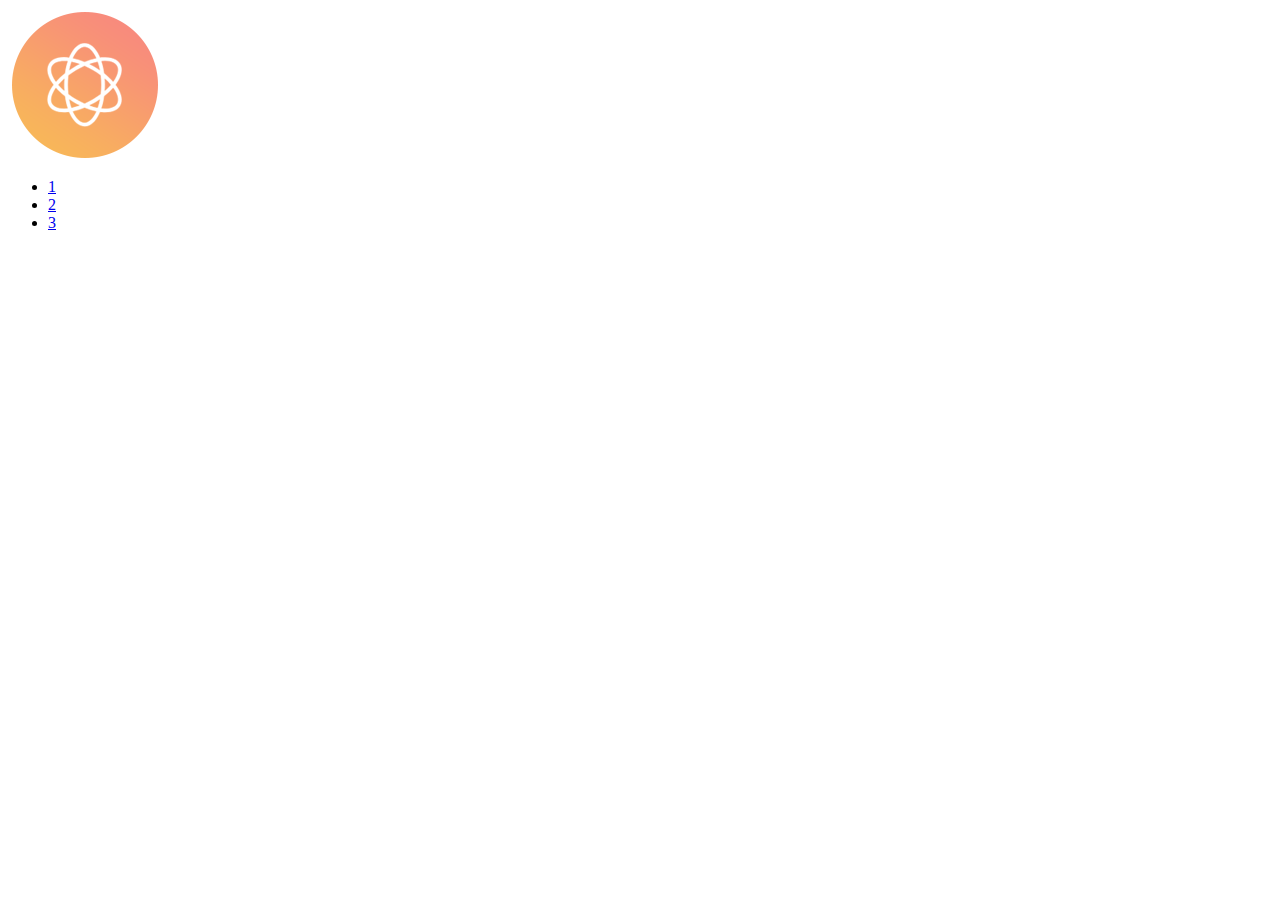
<file: html/点击切换图片.html>
<html>
	<meta http-equiv="Content-Type" content="text/html; charset=utf-8" />
	<style>
		img {
			display: none;
		}
		
	</style>
	<body>
		<div class="pro-img">
			<img style="display:block;" src="../images/index/3.png" alt="">
			<img src="../images/index/1.png" alt="">
			<img src="../images/index/2.png" alt="">
		</div>
		
		<ul>
			<li><a href="javascript:void(0)">1</a></li>
			<li><a href="javascript:void(0)">2</a></li>
			<li><a href="javascript:void(0)">3</a></li>
		</ul>		
		
		<script>
			var imgs = document.getElementsByTagName('img'),
				li = document.getElementsByTagName('li')
				len = li.length;

			for (var i = 0; i < len; i++) {
				! function(i) {
					li[i].onclick = function() {
						for (var j = 0; j < len; j++) {
							imgs[j].style.display = 'none'
						}
						imgs[i].style.display = 'block';
					};
				}(i)
			}
		</script>
	</body>
</html>
</file>
<file: css/index.css>
#app {
	padding: 8px;
	background: #F6F6F6;
}

.container {}

.top-box {
	display: flex;
	justify-content: space-between;
}

#app #top_left span:first-child {
	color: #4489CA;
}

#app #top_right span:first-child {
	color: #4489CA;
}

/*顶部导航条*/
#app1 .navbar-default {
	padding-top: 14px;
	background-color: #fff;
	border-color: #fff;
}

#app1 .navbar-default .navbar-nav>.active>a,
.navbar-default .navbar-nav>.active>a:focus,
.navbar-default .navbar-nav>.active>a:hover {
	color: #000;
	background-color: #fff;
}

#app1 .navbar-default .navbar-nav {
	margin-top: 5px;
}

#app1 .navbar-default .navbar-nav>li>a {
	color: #000;
}

#app1 .nav>li>a {
	position: relative;
	display: block;
	padding: 10px 8px;
	font-size: 18px;
}

@media (max-width: 768px) {
	#app1 .navbar-default {
		height: 60px;
		padding-top: 14px;
		background-color: #fff;
		border-color: #fff;
	}

	#app1 .nav>li>a {
		position: relative;
		display: block;
		padding: 10px 7px;
		font-size: 15px;
	}

	#app1 .navbar-collapse {
		padding-right: 0;
		background: #fff;
	}

	#bs-example-navbar-collapse-1 .right {
		display: none;
	}

	/* .section-wrap {
				margin-top: 310.5px;
			} */

}

@media (min-width: 768px) and (max-width: 992px) {
	#app1 .navbar-default {
		height: 70px;
		padding-top: 14px;
		background-color: #fff;
		border-color: #fff;
	}

	.nav>li {
		position: relative;
		margin-right: 0.9rem;
	}
	/* .nav>li {
		position: relative;
		display: block;
		margin-right: 3.5rem;
	} */
	

	#app1 .navbar-brand>img {
		width: 150px;
	}

	#app1 .nav>li>a {
		position: relative;
		display: block;
		font-size: 14px;
	}

	#bs-example-navbar-collapse-1 .right {
		display: none;
	}

}

@media (min-width: 992px) and (max-width: 1200px) {
	#app1 .navbar-default {
		height: 70px;
	}

	.nav>li {
		position: relative;
		display: block;
		margin-right: 2rem;
	}

	#app1 .nav>li>a {
		position: relative;
		display: block;
		padding: 10px 8px;
		font-size: 13px;
	}

	#bs-example-navbar-collapse-1 .right {
		display: none;
	}

	/* #bs-example-navbar-collapse-1 .right p:first-child img {
				border-left: 1px solid #c6c6c6; 
				padding-left: 20px;
			}
			#bs-example-navbar-collapse-1 .right .sou {
				margin-left: 20px; 
				background: #005982; 
				height: 72px;
				margin-top: -20px; 
				width: 50px;
				text-align: center;
			}
			#bs-example-navbar-collapse-1 .right .sou img  {				
				width: 30px;
			} */


}

@media (min-width: 1200px) and (max-width: 1600px) {
	#app1 .navbar-default {
		height: 80px;
	}

	.nav>li {
		position: relative;
		display: block;
		margin-right: 2rem;
	}

	#app1 .nav>li>a {
		position: relative;
		display: block;
		padding: 10px 8px;
		font-size: 16px;

	}

	#bs-example-navbar-collapse-1 .right p:first-child img {
		border-left: 1px solid #c6c6c6;
		padding-left: 20px;
	}

	#bs-example-navbar-collapse-1 .right .sou {
		margin-left: 20px;
		background: #005982;
		height: 82px;
		margin-top: -20px;
		width: 80px;
		text-align: center;
	}
}

@media (min-width: 1600px) {
	#app1 .navbar-default {
		height: 80px;
	}

	#bs-example-navbar-collapse-1>ul>li:first-child {
		margin-left: 18rem !important;
	}

	.nav>li {
		position: relative;
		display: block;
		margin-right: 3.5rem;
	}

	#app1 .nav>li>a {
		position: relative;
		display: block;
		padding: 10px 8px;
		font-size: 18px;

	}

	#bs-example-navbar-collapse-1 .right p:first-child img {
		border-left: 1px solid #c6c6c6;
		padding-left: 20px;
	}

	#bs-example-navbar-collapse-1 .right .sou {
		margin-left: 20px;
		background: #005982;
		height: 82px;
		margin-top: -20px;
		width: 80px;
		text-align: center;
	}
}

.h1,
.h2,
.h3,
.h4,
.h5,
.h6,
h1,
h2,
h3,
h4,
h5,
h6 {
	font-family: inherit;
	font-weight: 10 !important;
	line-height: 1.1;
	color: inherit;
}

/* 三点技术支持 */
.three-p .container .row {
	text-align: center;
}

/* 教育解决方案 */
.education-p {
	background: #F7F7F7;
}

.education-p .container .row {
	text-align: center;
}


.education-p .img-height1 {
	position: relative;
	height: 300px;
	background: url(../images/index/e1.jpg);
}

.education-p .img-height1 div {
	position: absolute;
	/* display: none; */
	width: 100%;
	height: 300px;
	color: #E2EAEE;
	padding-top: 50px;
}

.education-p .img-height1 div h3 {
	margin-top: 30px;
}

.education-p .img-height1:hover div {
	display: block;
	background: rgba(15, 101, 131, 0.6);
}

.education-p .col-lg-3 {
	background: #fff;
}

.education-p .img-height2 {
	position: relative;
	height: 300px;
	background: url(../images/index/e2.jpg);
}

.education-p .img-height2 div {
	position: absolute;
	/* display: none; */
	width: 100%;
	height: 300px;
	color: #E2EAEE;
	padding-top: 50px;
}

.education-p .img-height2 div h3 {
	margin-top: 30px;
}

.education-p .img-height2:hover div {
	display: block;
	background: rgba(15, 101, 131, 0.6);
}


.education-p .img-height3 {
	height: 300px;
	background: url(../images/index/e3.jpg);
}

.education-p .img-height3 div {
	position: absolute;
	/* display: none; */
	width: 90%;
	height: 300px;
	color: #E2EAEE;
	padding-top: 50px;
}

.education-p .img-height3 div h3 {
	margin-top: 30px;
}

.education-p .img-height3:hover div {
	display: block;
	background: rgba(15, 101, 131, 0.6);
}

.education-p .img-height4 {
	height: 300px;
	background: url(../images/index/e4.jpg);
}

.education-p .img-height4 div {
	position: absolute;
	display: none;
	width: 90%;
	height: 300px;
	color: #E2EAEE;
	padding-top: 50px;
}

.education-p .img-height4 div h3 {
	margin-top: 30px;
}

.education-p .img-height4:hover div {
	display: block;
	background: rgba(15, 101, 131, 0.6);
}

.education-p div .img-foot {
	text-align: left;
	padding: 15px;
}

.education-p div .img-foot h4 span {
	margin-left: 15px;
	font-size: 14px;
}

.education-p div .img-foot a:last-child {
	text-decoration: none;
	float: right;
	font-size: 15px;
	font-weight: 100;
}

/* 咨询 */

.click-e .col-lg-4, .click-con .col-md-4, .click-con .col-sm-4, .click-con .col-xs-6 {
	    padding-right: 0 !important;
	    padding-left: 0 !important;
}
.click-e .container-fluid {
    padding-right: 0 !important;
    padding-left: 0 !important;
}
.click-e .col-lg-4 {
	position: relative;
}
.click-e .click-con {
	
}
.click-e .click-con div {
	position: absolute;
}
.click-e .click-con div h3 {
	position: relative;
	margin-top: 200px;
	color: #fff;
}



.service-e .service-img{
	
}
.service-e .service-img ul {
	
}
.service-e .service-img ul li {
	text-align: center;
	height: 150px;
}

.service-e .service-img ul .img1 {
	background: url(../images/index/logo/logo5.png) no-repeat;
}
.service-e .service-img ul .img1:hover{
	background: url(../images/index/logo/i5.png) no-repeat;
}

.service-e .service-img ul .img2 {
	background: url(../images/index/logo/logo1.png) no-repeat;
}
.service-e .service-img ul .img2:hover{
	background: url(../images/index/logo/i1.png) no-repeat;
}

.service-e .service-img ul .img3 {
	background: url(../images/index/logo/logo2.png) no-repeat;
}
.service-e .service-img ul .img3:hover{
	background: url(../images/index/logo/i2.png) no-repeat;
}

.service-e .service-img ul .img4 {
	background: url(../images/index/logo/logo3.png) no-repeat;
}
.service-e .service-img ul .img4:hover{
	background: url(../images/index/logo/i3.png) no-repeat;
}

.service-e .service-img ul .img5 {
	background: url(../images/index/logo/logo4.png) no-repeat;
}
.service-e .service-img ul .img5:hover{
	background: url(../images/index/logo/i4.png) no-repeat;
}

.service-e .service-img ul .img6 {
	background: url(../images/index/logo/logo6.png) no-repeat;
}
.service-e .service-img ul .img6:hover{
	background: url(../images/index/logo/i6.png) no-repeat;
}

.service-e .service-img ul .img7 {
	background: url(../images/index/logo/logo7.png) no-repeat;
}
.service-e .service-img ul .img7:hover{
	background: url(../images/index/logo/i7.png) no-repeat;
}

.service-e .service-img ul .img9 {
	background: url(../images/index/logo/logo8.png) no-repeat;
}
.service-e .service-img ul .img9:hover{
	background: url(../images/index/logo/i8.png) no-repeat;
}

.service-e .service-img ul .img10 {
	background: url(../images/index/logo/logo9.png) no-repeat;
}
.service-e .service-img ul .img10:hover{
	background: url(../images/index/logo/i9.png) no-repeat;
}

.service-e .service-img ul .img11 {
	background: url(../images/index/logo/logo10.png) no-repeat;
}
.service-e .service-img ul .img11:hover{
	background: url(../images/index/logo/i10.png) no-repeat;
}

.service-e .service-img ul .img12 {
	background: url(../images/index/logo/logo11.png) no-repeat;
}
.service-e .service-img ul .img12:hover{
	background: url(../images/index/logo/i11.png) no-repeat;
}

.service-e .service-img ul .img13 {
	background: url(../images/index/logo/logo12.png) no-repeat;
}
.service-e .service-img ul .img13:hover{
	background: url(../images/index/logo/i12.png) no-repeat;
}

.service-e .service-img ul .img14 {
	background: url(../images/index/logo/logo13.png) no-repeat;
}
.service-e .service-img ul .img14:hover{
	background: url(../images/index/logo/i13.png) no-repeat;
}

.service-e .service-img ul .img15 {
	background: url(../images/index/logo/logo14.png) no-repeat;
}
.service-e .service-img ul .img15:hover{
	background: url(../images/index/logo/i14.png) no-repeat;
}

.service-e .service-img ul .img16 {
	background: url(../images/index/logo/logo15.png) no-repeat;
}
.service-e .service-img ul .img16:hover{
	background: url(../images/index/logo/i15.png) no-repeat;
}

.service-e .service-img ul .img17 {
	background: url(../images/index/logo/logo16.png) no-repeat;
}
.service-e .service-img ul .img17:hover{
	background: url(../images/index/logo/i16.png) no-repeat;
}
.service-e .service-img ul .img18 {
	background: url(../images/index/logo/logo17.png) no-repeat;
}
.service-e .service-img ul .img18:hover{
	background: url(../images/index/logo/i17.png) no-repeat;
}
.service-e .service-img ul .img8 {
	background: url(../images/index/logo/logo18.png) no-repeat;
}
.service-e .service-img ul .img8:hover{
	background: url(../images/index/logo/i18.png) no-repeat;
}


/* 最新资讯 */
.new-con {
	background: #F7F7F7;
	padding-bottom: 50px;
	padding-top: 20px;
}
.new-con .new-head {
	text-align: center;
}
.new-con .new-head h2 span {
	display: inline-block;
	padding: 0 10px 15px;
	border-bottom: 3px solid #005982;
}
.new-con .new-content {
	background: #fff;
}
.new-con .new-content h3 {
	background: #005983;
	color: #eee;
	
}
.new-con .new-content h3 {
	margin-top: 20px !important;
	margin-bottom: 10px !important;
	padding: 10px 20px;
}
.new-con .new-content h3 span:last-child {
	float: right;
}
.new-con .new-content ul {
	
}
.new-con .new-content ul li {
	padding-top: 8px;
	padding-bottom: 10px;
	margin-left: 20px;
	margin-right: 20px;
	border-bottom: 1px dotted #ccc;	
	font-size: 16px;
}
.new-con .new-content ul li:last-child {
	padding-bottom: 25px;
	border-bottom: none;	
}
.new-con .new-content ul li div {
	float: right;	
}
.new-con .new-content ul li span:nth-child(2) {
	margin-left: 8px;
}
.new-con .new-content ul li .i {
	display: inline-block;
	width: 20px;
	height: 20px;
	vertical-align: middle;
	background: url(../images/index/new1.png) no-repeat;
}
.new-con .new-content ul li .i:hover {
	width: 20px;
	height: 20px;
	vertical-align: middle;
	background: url(../images/index/new.png) no-repeat;
}


.contact-info {
	margin: 60px auto;
}

.contact-info input[type=text] {
	width: 100%;
	padding: 10px;
	margin-bottom: 20px;
}
.contact-info input[type=number] {
	width: 100%;
	padding: 8px 15px;
	margin-bottom: 20px;
}
.contact-info div a {
	display: inline-block;
	width: 100%;
	background: #005983;
	color: #fff;
	text-align: center;
	padding: 10px 15px;
}
.footer {
	width: 100%;
	height: 400px;
	background: url(../images/index/footer.jpg);
}
.footer .container>.row {
	padding-top: 80px;
	color: #fff;
	padding-bottom: 20px;
}
.footer .ul li ul {
	list-style: none;	
}

.footer .ul li ul li a {
	display: inline-block;
	padding: 8px;
	text-decoration: none;
	color: #eee;
}

.footer .footer-p  {
	border-top: 1px solid #fff;
	color: #fff;
	padding-top: 20px;
}
.footer .footer-p span:first-child {
	display: inline-block;
	margin-right: 30px;
}

@media (max-width: 768px) {
	.footer-con {
		text-align: center;
	}
	.footer-con img {
		margin: 0 auto;
	}
	.footer .dis {
		display: none;
	}
}

@media (min-width: 768px) and (max-width: 992px) {
	.footer .dis {
		display: none;
	}
}

@media (min-width: 992px) and (max-width: 1200px) {
	.footer .dis {
		display: none;
	}
}

@media (min-width: 1200px) {
	
}


/* productNew */

.pBody {
	background: #F7F7F7;
}
.pBody .productLeft {
	
}
.pBody .productLeft ul li  {
	background: #fff;
}
.pBody .productLeft ul li {
	
}
.pBody .productLeft ul li div {
	
}





.pBody .productRight {
	
}
</file>
<file: css/market.css>
#top3 {
				border-bottom: 2px solid #1E62A3;
			}
			.nav {
				border:none;
				margin: 0 15px;
			}
			
			.nav-tabs>li {
				background: #fff;
				float: left;
				margin: 0;				
			}
			.nav-tabs>li:first-child {
				border-top: 1px solid #1E62A3;	
				border-left: 1px solid #1E62A3;	
				border-right: 1px solid #1E62A3;
				border-bottom: 1px solid #4489CA;			
					
			}
			#top3 #container .nav-tabs>li.active>a, #top3 #container .nav-tabs>li.active>a:focus,#top3 #container .nav-tabs>li.active>a:hover {
				cursor: default;
				background-color: #4489CC; 
				border: none; 
				border-bottom-color: transparent; 
				color: #fff;
			}
			/*顶部结束*/
			
			/*内容开始*/
			#main1 .container{
			
			margin-top: 10px;
			}
			
			#main1 #main1_Ea {
				/*display: inline-block;*/
				border: 1px solid #ccc;
				margin: 10px 15px;
				padding-top: 10px;
				padding-bottom: 10px;
				
			}
			#main1 #main1_Ea:last-child {
				/*display: inline-block;*/
				border: 1px solid #ccc;
				margin: 10px 15px;				
				padding-bottom: 10px;
				
			}
			#main1 #main1_Ea a {
				padding: 10px 25px;
				color: #000;
				
			}
			#main1 #main1_Ea a:hover {				
				color: #4489CA;				
			}
			#main1 #main1_Ea a img {
				width: 20px;
				height: 20px;
				margin-right: 5px;
			}
			#main1 #main1_Ea a:hover {
				text-decoration: none;
			}
			
			
			#main2 {
				
			}
			#main2 .container{
				
			}
			#main2 ul{
				border: 1px solid #ccc;
				background: #F6F6F6;
			}
			#main2 ul li{
				background: #F6F6F6;
				border-right: 1px solid #ccc;
			}
			#main2 ul li:first-child{
				background-color: #fff;
				border: none;
			}
			#main2 ul li a:hover{
				text-decoration: none;
			}		
			#main2 .nav>li>a {
				position: relative;
				display: block;
				padding: 10px 44px;
				color: #000;
			}
			
			#main2 .nav .main2-right {
				margin-top: 10px;
				margin-right: 10px;
				float: right;
			}
			#main2 .nav .main2-right a{
				color: #000;
			}
			#main2 .nav li:first-child a{
				color: #4489CA;
			}
			#main2 .nav .main2-right a:nth-child(2){
				color: #4489CA;
			}
			#main2 .nav .main2-right a:hover{
				text-decoration: none;
			}
			#main2-right .glyphicon{
				font-size: 5px;
			}
			#main2-right a:hover{
				text-decoration: none;
			}
			#main2-right a:active{
				text-decoration: none;
			}
			#row_leftbox {				
				margin: 10px 0px;
				padding: 10px 15px;
			}
			/*#row_leftbox:hover {	
				border: 1px solid #ccc;			
				margin: 10px 0px;
				
			}*/
			#row_leftbox>div {							
				margin-bottom: 20px 0;
			}
			
			#main_first .main1 span:first-child:hover{
				color: #ccc;
			}
			#main_first .main1 span:last-child:hover{
				color: #ccc;
			}
			#main_first .main2:hover{
				color: #ccc;
			}
			#main_first .main3:hover{
				color: #C8BFE7;
			}
			#main_first .main4 span:first-child{
				text-decoration: none;
			}
			#main_first .main4 span:first-child:hover{
				color: #ccc;
				text-decoration: underline;
			}
			#main_first .main4 span:last-child:hover{
				color: #ccc;
			}			
			#main_first .main5 .span:last-child{
				color: #666;
				text-decoration: none;
			}
			#main_first .main5 .span:last-child:hover{
				color: #C8BFE7;
				text-decoration: none;
			}
</file>
<file: css/comm.css>
#top3 {
				border-bottom: 2px solid #1E62A3;
			}
			.nav {
				border:none;
				margin: 0 15px;
			}
			
			.nav-tabs>li {
				background: #fff;
				float: left;
				margin: 0;				
			}
			.nav-tabs>li:first-child {
				border-top: 1px solid #1E62A3;	
				border-left: 1px solid #1E62A3;	
				border-right: 1px solid #1E62A3;
				border-bottom: 1px solid #4489CA;			
					
			}
			#top3 #container .nav-tabs>li.active>a, #top3 #container .nav-tabs>li.active>a:focus,#top3 #container .nav-tabs>li.active>a:hover {
				cursor: default;
				background-color: #4489CC; 
				border: none; 
				border-bottom-color: transparent; 
				color: #fff;
			}
</file>
